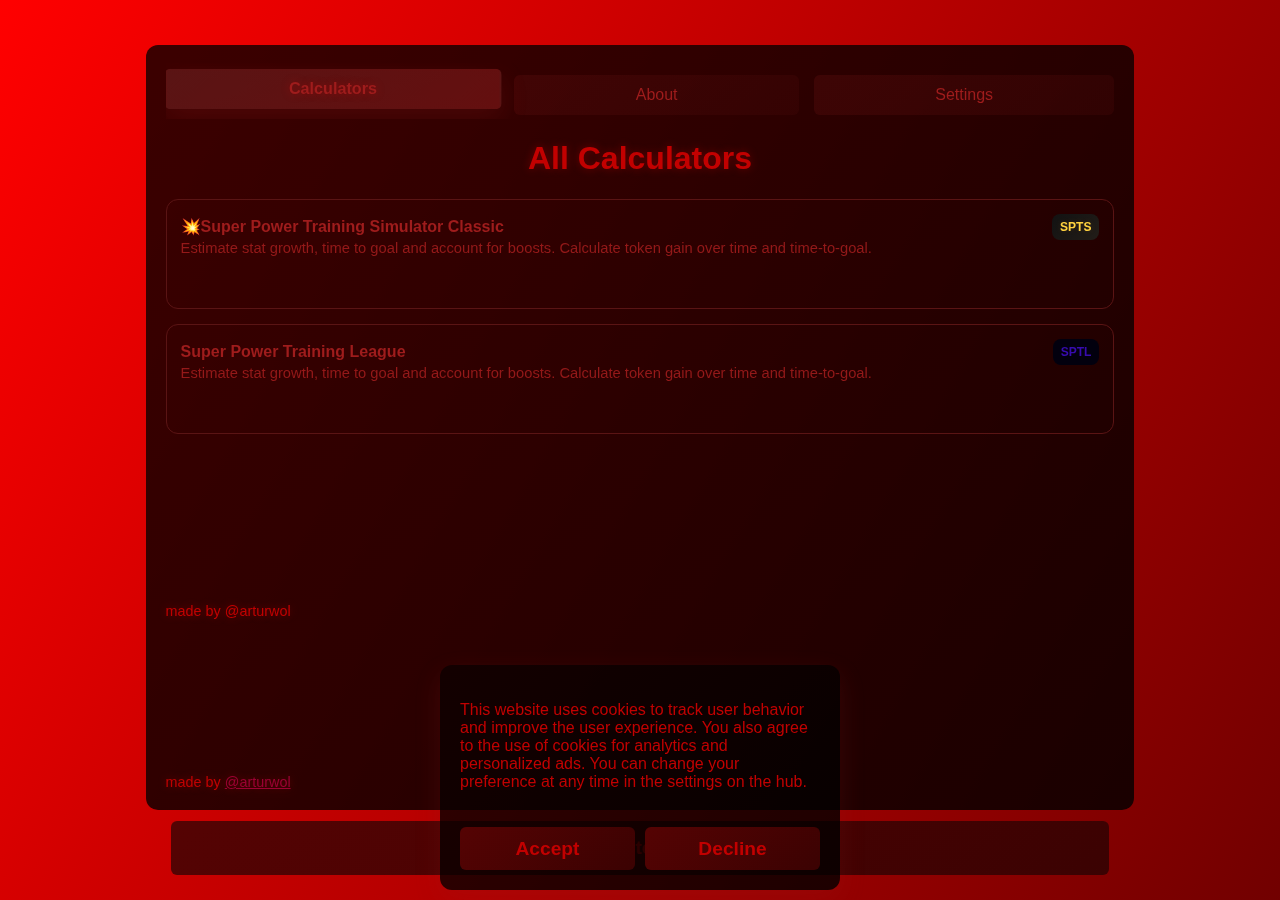
<file: index.html>
<!DOCTYPE html>
<html lang="en">

<head>
  <meta charset="utf-8">
  <meta name="viewport" content="width=device-width, initial-scale=1">

  <!-- Basic -->
  <title>RBX Calculators — Quick Game Progress Tools</title>
  <meta name="description"
    content="A compact hub with fast links to calculators in Roblox — stats, tokens, training planner and more.">
  <meta name="keywords"
    content="calculator, game calculator, stats calculator, tokens calculator, planner, online tools, progress tracker">
  <meta name="author" content="arturwol">
  <meta name="robots" content="index, follow">
  <meta name="theme-color" content="#0b0b0b">
  <link rel="canonical" href="https://rbxc.netlify.app">
  <link rel="icon" href="https://i.ibb.co/r2xfy5Vz/2025-08-16-151027523-1.png" type="image/x-icon">

  <!-- Apple -->
  <meta name="apple-mobile-web-app-capable" content="yes">
  <meta name="apple-mobile-web-app-status-bar-style" content="black-translucent">
  <meta name="apple-mobile-web-app-title" content="RBX Calculators">

  <!-- Microsoft -->
  <meta name="msapplication-TileColor" content="#0b0b0b">
  <meta name="msapplication-TileImage" content="https://i.ibb.co/r2xfy5Vz/2025-08-16-151027523-1.png">

  <!-- Open Graph / Facebook / Discord / LinkedIn -->
  <meta property="og:title" content="RBX Calculators — Quick Game Progress Tools">
  <meta property="og:description"
    content="Open fast links to your calculators: stats, tokens, training planner and more. Save time and plan progress with ease.">
  <meta property="og:type" content="website">
  <meta property="og:url" content="https://rbxc.netlify.app">
  <meta property="og:image" content="https://i.ibb.co/FvSsvP8/image.png">
  <meta property="og:image:alt" content="RBX Calculators preview image">
  <meta property="og:site_name" content="RBX Calculators">
  <meta property="og:locale" content="en_US">

  <!-- Twitter -->
  <meta name="twitter:card" content="summary_large_image">
  <meta name="twitter:title" content="RBX Calculators — Quick Game Progress Tools">
  <meta name="twitter:description"
    content="Open fast links to your calculators: stats, tokens, planner and more. Black + red theme.">
  <meta name="twitter:image" content="https://i.ibb.co/FvSsvP8/image.png">
  <meta name="twitter:image:alt" content="RBX Calculators preview image">
  <meta name="twitter:site" content="@artnrwol">

  <link rel="stylesheet" href="../assets/style.css">
</head>

<body data-palette="hub">
  <div class="container">
    <div class="tabs">
      <div data-key="Calculators" class="tab active" onclick="switchTab('calculators')">Calculators</div>
      <div data-key="About" class="tab" onclick="switchTab('about')">About</div>
      <div data-key="Settings" class="tab" onclick="switchTab('settings')">Settings</div>
    </div>

    <div class="content-wrapper">
      <h1>All Calculators</h1>

      <div id="calculators-tab">
        <div class="card">
          <a href="/SPTSC">
            <div class="title">💥Super Power Training Simulator Classic<span class="tag spts">SPTS</span></div>
            <div class="desc">Estimate stat growth, time to goal and account for boosts. Calculate token gain over time
              and time-to-goal.</div>
          </a>
        </div>

        <div class="card">
          <a href="/SPTLC">
            <div class="title">Super Power Training League<span class="tag sptl">SPTL</span></div>
            <div class="desc">Estimate stat growth, time to goal and account for boosts. Calculate token gain over time
              and time-to-goal.</div>
          </a>
        </div>
      </div>

      <div id="about-tab" style="display: none">
        <div class="form-group">
          <p>
            RBX Calculators is a small, fast collection of lightweight tools for planning game progress in Roblox (stat
            growth, token planners, training time estimators, etc.). The site is maintained by a single developer and is
            currently intended for a small group of users; it may grow over time.</p>

          <hr>

          <h2>What this site is</h2>
          <p>RBX Calculators is a compact hub of purpose-built calculators and planners designed to help players
            estimate stat growth, token income, and training time. Tools are quick to use and focused on practical
            in-game planning.</p>

          <h2>Intended audience and scale</h2>
          <p>This project is maintained by one person and is primarily used today by a small number of friends
            (approximately 5–20 people). More calculators will be added over time; in the long term the project may be
            incorporated into a company. This page will be updated if ownership or scale changes.</p>

          <h2>Data collection & how it is used</h2>
          <p><strong>Personal data:</strong> The site does <strong>not</strong> automatically collect personal data.
            Form inputs and small settings are stored locally in your browser to preserve preferences.</p>
          <p><strong>Local storage:</strong> Form inputs and settings are saved in <code>localStorage</code> and are not
            sent to a server by default.</p>
          <p><strong>Cookies & analytics:</strong> Minimal cookies are used only to remember preferences (e.g. cookie
            consent). Third-party analytics are not enabled by default and will only be loaded if you opt in.</p>
          <p><strong>Third-party services:</strong> Any optional third-party services (analytics, etc.) will be
            disclosed on this page when enabled.</p>

          <h2>Cookies & preference controls</h2>
          <p>Control cookie usage via <strong>Settings → Allow Cookies</strong> or via the cookie banner. Disabling
            cookies prevents analytics and cross-browser preference persistence; local form values remain in your
            browser until you clear them.</p>

          <h2>Accuracy, liability & intended use</h2>
          <p>All calculators are provided <strong>as is</strong> and produce estimations only. Results are
            approximations and may differ from in-game values due to updates, rounding, or unmodeled mechanics. Use the
            tools as planning aids. The author is not liable for decisions made using these estimates.</p>

          <h2>Contributing & feedback</h2>
          <p>I welcome feedback and contributions. To propose a new calculator or report a bug, open an issue or submit
            a pull request on the project repository linked below.</p>

          <h2>Intellectual property</h2>
          <p>Site code, design, and original content are © the site author unless otherwise noted. Trademarks and game
            names belong to their respective owners. If you reuse site materials, please credit the source.</p>

          <h2>Changes & transparency</h2>
          <p>Visible changes and full history are available in the project repository. This page will be updated with
            new ownership or contact details if the project is ever transferred.</p>

          <h2>Contact</h2>
          <p>
            Repository: <a href="https://github.com/arturwo1/RBXC" target="_blank" rel="noopener noreferrer">GitHub
              repository</a><br>
            Changelog / commits: <a href="https://github.com/arturwo1/RBXC/commits" target="_blank"
              rel="noopener noreferrer">commits & history</a><br>
            Discord: <a href="https://discord.gg/MXupeAApza" target="_blank" rel="noopener noreferrer">Discord
              invite</a>
          </p>

          <hr>
        </div>
      </div>

      <div id="settings-tab" style="display: none">
        <div class="form-group">
          <div class="custom-checkbox" onclick="toggleCheckbox('allowCookies')">
            <div class="checkbox-box" id="allowCookies-box"></div>
            <span>Allow Cookies</span>
          </div>
          <input type="checkbox" id="allowCookies" style="display: none;">
        </div>
      </div>
    </div>

    <footer class="footer">made by @arturwol</footer>
  </div>
  <script type="module">
    import { switchTab, updateBackgroundClass, toggleCheckbox, updateCustomCheckboxes, saveForm, loadForm } from '../assets/app.js';

    window.switchTab = switchTab;
    window.toggleCheckbox = toggleCheckbox;

    window.onload = () => {
      loadForm();
      updateBackgroundClass();
      updateCustomCheckboxes();

      document.querySelectorAll('input, select').forEach(input => {
        input.addEventListener('change', () => {
          saveForm();
          if (input.type === 'checkbox') updateCustomCheckboxes();
        });
      });
    };
  </script>
</body>

</html>
</file>
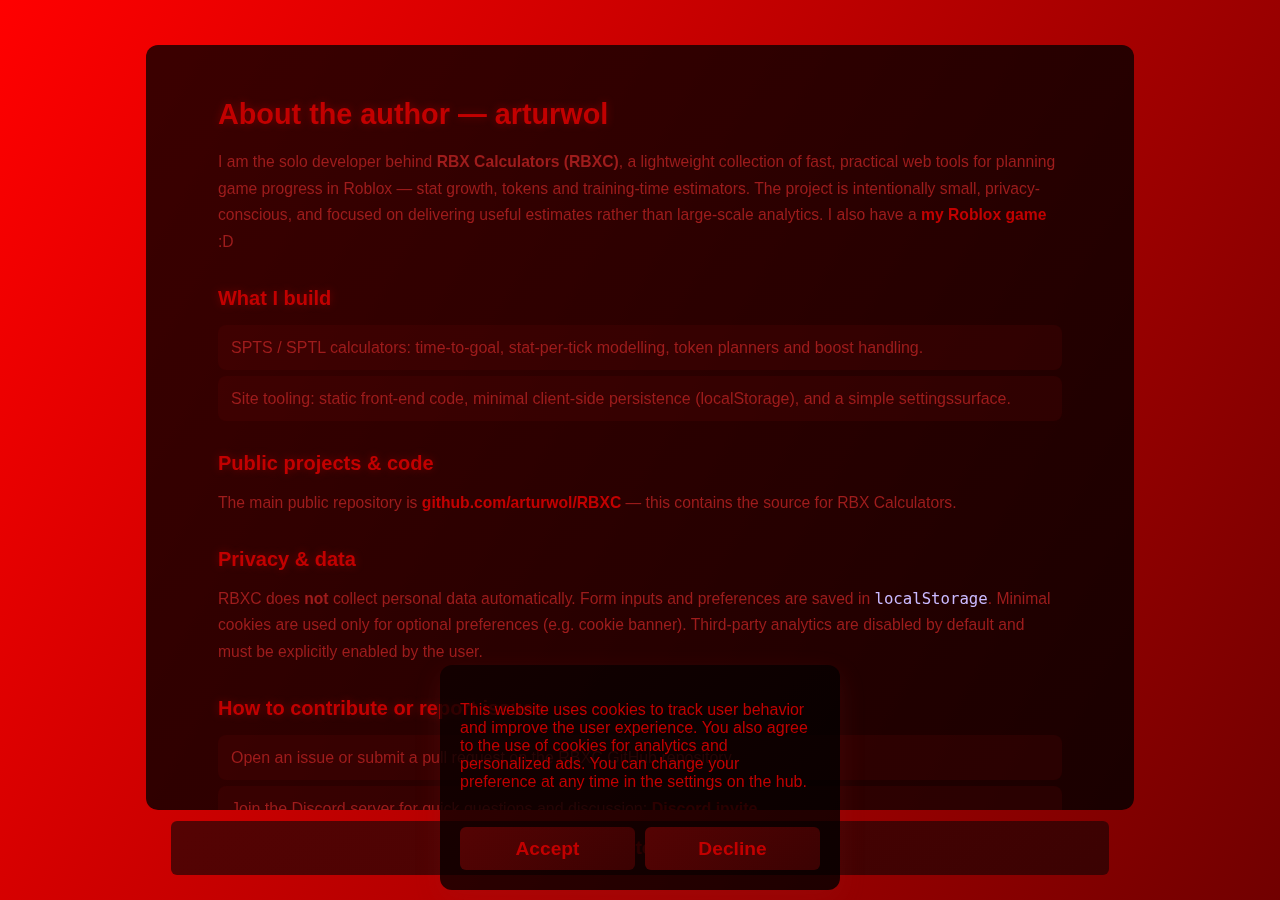
<file: arturwol/index.html>
<!DOCTYPE html>
<html lang="en">

<head>
  <meta charset="utf-8">
  <meta name="viewport" content="width=device-width, initial-scale=1">

  <title>About — arturwol · RBX Calculators</title>
  <meta name="description"
    content="About Arturwol — creator and maintainer of RBX Calculators (RBXC). Developer of small, fast Roblox planning tools: SPTS, SPTL and utility tools.">
  <meta name="keywords"
    content="arturwol, RBX Calculators, RBXC, Roblox tools, SPTS, SPTL, game progress planner, tokens, training calculator, GitHub">
  <meta name="author" content="arturwol">
  <meta name="robots" content="index, follow">
  <link rel="canonical" href="https://rbxc.netlify.app/help">

  <link rel="icon" href="/images/rbxc_favicon.png" type="image/x-icon">
  <meta property="og:image" content="/images/rbxc_banner.png">

  <link rel="stylesheet" href="../assets/style.css">
</head>

<body data-palette="hub">
  <div class="container">
    <div class="content-wrapper">

      <div id="about-tab" class="about" style="display: block;">
        <h2>About the author — <strong>arturwol</strong></h2>

        <p>
          I am the solo developer behind <strong>RBX Calculators (RBXC)</strong>, a lightweight collection of fast,
          practical web tools for planning game progress in Roblox — stat growth, tokens and training-time estimators.
          The project is intentionally small, privacy-conscious, and focused on delivering useful estimates rather than
          large-scale analytics.
          I also have a <a href="https://www.roblox.com/games/10661400863" target="_blank" rel="noopener noreferrer">my
            Roblox game</a> :D
        </p>

        <h3>What I build</h3>
        <ul>
          <li>SPTS / SPTL calculators: time-to-goal, stat-per-tick modelling, token planners and boost handling.</li>
          <li>Site tooling: static front-end code, minimal client-side persistence (localStorage), and a simple
            settingssurface.</li>
        </ul>

        <h3>Public projects & code</h3>
        <p>
          The main public repository is <a href="https://github.com/arturwo1/RBXC" target="_blank"
            rel="noopener noreferrer">github.com/arturwol/RBXC</a> —
          this contains the source for RBX Calculators.
        </p>

        <h3>Privacy & data</h3>
        <p>
          RBXC does <strong>not</strong> collect personal data automatically. Form inputs and preferences are saved in
          <code>localStorage</code>. Minimal cookies are used only for optional preferences (e.g. cookie banner).
          Third-party
          analytics are disabled by default and must be explicitly enabled by the user.
        </p>

        <h3>How to contribute or report issues</h3>
        <ul>
          <li>Open an issue or submit a pull request on the RBXC GitHub repository.</li>
          <li>Join the Discord server for quick questions and discussion: <a href="https://discord.gg/MXupeAApza"
              target="_blank" rel="noopener noreferrer">Discord invite</a>.</li>
          <li>If you have a private bug or sensitive info, please reach out via the repository or Discord instead of
            posting publicly.</li>
        </ul>

        <h3>Contact & links</h3>
        <ul>
          <li>Repository: <a href="https://github.com/arturwo1/RBXC" target="_blank"
              rel="noopener noreferrer">github.com/arturwol/RBXC</a></li>
          <li>GitHub profile: <a href="https://github.com/arturwo1" target="_blank"
              rel="noopener noreferrer">github.com/arturwol</a></li>
          <li>Discord: <a href="https://discord.gg/MXupeAApza" target="_blank" rel="noopener noreferrer">Join the
              community</a></li>
          <li>Twitter: <a href="https://twitter.com/artnrwol" target="_blank" rel="noopener noreferrer">@arturwol</a>
            (if active)</li>
        </ul>

        <h3>Disclaimer</h3>
        <p>
          All calculators are provided as estimations only — they are not guaranteed to precisely match in-game values.
          Use the tools for planning and double-check in-game if exact values are required.
        </p>
      </div>
    </div>
  </div>

  <script type="module" src="../assets/app.js"></script>
</body>

</html>
</file>
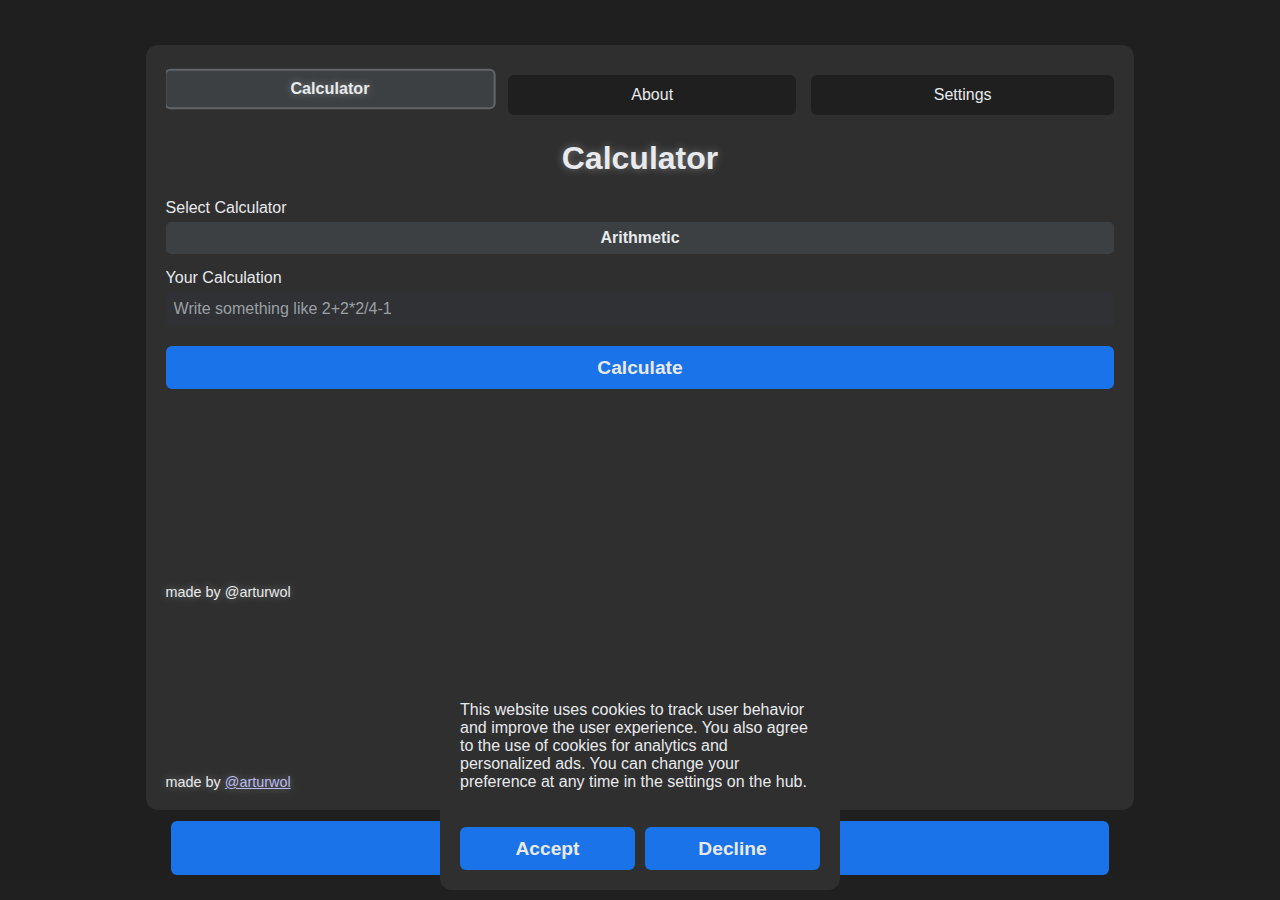
<file: Calculator/index.html>
<!DOCTYPE html>
<html lang="en">

<head>
  <meta charset="UTF-8" />
  <meta name="viewport" content="width=device-width, initial-scale=1.0" />
  <meta name="description" content="Basic Calculator." />
  <meta name="keywords" content="Basic Calculator" />
  <meta name="author" content="arturwol" />
  <meta name="robots" content="index, follow" />
  <meta name="theme-color" content="#0e021e" />
  <meta name="application-name" content="Basic Calculator" />
  <link rel="canonical" href="https://RBXC.netlify.app/Calculator" />
  <link rel="icon" href="https://i.ibb.co/tMX5G3VT/image.png" type="image/x-icon" />

  <!-- Apple -->
  <meta name="apple-mobile-web-app-capable" content="yes" />
  <meta name="apple-mobile-web-app-status-bar-style" content="black-translucent" />
  <meta name="apple-mobile-web-app-title" content="SPTS Calculator" />

  <!-- Microsoft -->
  <meta name="msapplication-TileColor" content="#0e021e" />
  <meta name="msapplication-TileImage" content="https://i.ibb.co/tMX5G3VT/image.png" />

  <!-- Open Graph / Facebook / Discord / LinkedIn -->
  <meta property="og:title" content="Basic Calculator" />
  <meta property="og:description" content="Basic Calculator" />
  <meta property="og:type" content="website" />
  <meta property="og:url" content="https://RBXC.netlify.app/Calculator" />
  <meta property="og:image" content="https://i.ibb.co/s96nvTS7/image.png" />
  <meta property="og:image:alt" content="Basic Calculator logo and preview" />
  <meta property="og:site_name" content="Basic Calculator" />
  <meta property="og:locale" content="en_US" />

  <!-- Twitter -->
  <meta name="twitter:card" content="summary_large_image" />
  <meta name="twitter:title" content="Basic Calculator" />
  <meta name="twitter:description" content="A simple calculator for basic arithmetic operations." />
  <meta name="twitter:image" content="https://i.ibb.co/s96nvTS7/image.png" />
  <meta name="twitter:image:alt" content="Basic Calculator cover image" />
  <meta name="twitter:site" content="@artnrwol" />

  <title>Basic Calculator</title>
  <link rel="stylesheet" href="../assets/style.css">
  <link rel="manifest" href="/manifest.json">
</head>

<body data-palette="calculator_dark">
  <div class="container">
    <div class="tabs">
      <div data-key="calculator" class="tab active" onclick="switchTab('calculator')">Calculator</div>
      <div data-key="About" class="tab" onclick="switchTab('about')">About</div>
      <div data-key="Settings" class="tab" onclick="switchTab('settings')">Settings</div>
    </div>

    <div class="content-wrapper">
      <h1>Calculator</h1>

      <div id="calculator-tab">
        <div class="form-group">
          <label>Select Calculator</label>
          <div class="custom-select" id="CCalculatorSelect">
            <div class="selected" tabindex="0" aria-haspopup="listbox">Arithmetic</div>
            <div class="options" role="listbox">
              <div data-value="A">Arithmetic</div>
              <div data-value="T">Time</div>
            </div>
            <input type="hidden" id="CCalculatorType" value="A">
          </div>
        </div>

        <div class="form-group" style="display: none;" id="CAInputGroup">
          <label>Your Calculation</label>
          <input type="text" id="CAInput" placeholder="Write something like 2+2*2/4-1" />
        </div>

        <div class="form-group" style="display: none;" id="CTInputGroup">
          <label>Your Time</label>
          <input type="text" id="CTInput" placeholder="Write something like 1d 20h 5m" />
        </div>

        <div class="form-group" style="display: none;" id="CTChooseGroup">
          <label>Select Time Parsing</label>
          <div class="custom-select" id="CTimeSelect">
            <div class="selected" tabindex="0" aria-haspopup="listbox">Days</div>
            <div class="options" role="listbox">
              
            </div>
            <input type="hidden" id="CTimeType" value="d">
          </div>
        </div>
      </div>

      <div id="about-tab" style="display: none;">
        <div class="about">
          <h2>🧮 How to use this calculator</h2>

          <h3>Arithmetic Calculator</h3>
          <p>
            Perform arithmetic and scientific calculations using symbols and functions:
          </p>
          <ul>
            <li>You can use <code>+ - * /</code> for addition, subtraction, multiplication, and division.</li>
            <li>Use parentheses: <code>(2+3)*4</code></li>
            <li>Advanced functions supported: <code>sqrt(x)</code>, <code>log(x)</code>, <code>log10(x)</code>,
              <code>sin(x)</code>, <code>cos(x)</code>, <code>tan(x)</code>
            </li>
            <li>Factorials: <code>5!</code></li>
            <li>Power operator: <code>2^3</code> → 2³</li>
            <li>Variable <code>x</code> can be used in expressions (currently fixed as 0)</li>
          </ul>

          <h3>Time Calculator</h3>
          <p>
            Calculate total time or convert between units easily:
          </p>
          <ul>
            <li>Enter time in formats like <code>1d 5h 30m</code>, <code>2h 15m</code>, or <code>0.5d</code></li>
            <li>You can also use <code>hh:mm</code> format, e.g. <code>01:30</code> = 1 hour 30 minutes</li>
            <li>Choose the output unit from the dropdown (ns, us, ms, s, m, h, d, w, mo, y, dec, c)</li>
          </ul>
        </div>
      </div>

      <div id="settings-tab" style="display: none">
        <div class="form-group">
          <div class="custom-checkbox" onclick="toggleCheckbox('CLightTheme')">
            <div class="checkbox-box" id="CLightTheme-box"></div>
            <span>Light Theme</span>
          </div>
          <input type="checkbox" id="CLightTheme" style="display: none;">
        </div>

        <div class="form-group">
          <div class="custom-checkbox" onclick="toggleCheckbox('CShowYearsAndMonths')">
            <div class="checkbox-box" id="CShowYearsAndMonths-box"></div>
            <span>Show Years & Months</span>
          </div>
          <input type="checkbox" id="CShowYearsAndMonths" style="display: none;">
        </div>
      </div>

      <button id="Calculate" onclick="calculate()">Calculate</button>
      <div class="result" id="result"></div>
    </div>
    <footer class="footer">made by @arturwol</footer>
  </div>

  <script type="module">
    import { parseNumber, formatNumber, parseTime, formatTime, saveForm, loadForm, updateCustomCheckboxes, updateCustomSelects, updateBackgroundClass, initCustomSelects, applyTheme, toggleCheckbox, switchTab, timeAbbreviations } from '../assets/app.js';

    let currentCalculateId = 0;

    async function calculate() {
      const calculatorType = document.getElementById('CCalculatorType')?.value || 'A';

      const rawA = document.getElementById('CAInput')?.value?.trim() || '';
      const rawT = document.getElementById('CTInput')?.value?.trim() || '';
      const rawInput = calculatorType === 'A' ? rawA : rawT;

      let result;
      let resultTitle = '';

      if (calculatorType === 'A') {
        try {
          if (!rawInput) {
            result = 'Empty input';
            resultTitle = 'Error';
          } else {
            let expr = rawInput
              .replace(/(\d+)!/g, "factorial($1)")
              .replace(/sqrt\(/gi, "Math.sqrt(")
              .replace(/log10\(/gi, "Math.log10(")
              .replace(/log\(/gi, "Math.log(")
              .replace(/sin\(/gi, "Math.sin(")
              .replace(/cos\(/gi, "Math.cos(")
              .replace(/tan\(/gi, "Math.tan(")
              .replace(/\^/g, "**");

            function factorial(n) {
              n = Math.floor(n);
              if (n < 0) return NaN;
              let f = 1;
              for (let i = 2; i <= n; i++) f *= i;
              return f;
            }

            const x = 0;
            result = Function('Math', 'x', 'factorial', `return ${expr}`)(Math, x, factorial);
            resultTitle = 'Arithmetic Result';
          }
        } catch (err) {
          result = 'Error: ' + err.message;
          resultTitle = 'Error';
        }

      } else if (calculatorType === 'T') {
        let sec = 0;
        if (!rawInput) {
          result = 'Empty input';
          resultTitle = 'Error';
        } else if (/^\d+:\d+$/.test(rawInput)) {
          const [hours, minutes] = rawInput.split(':').map(x => parseInt(x, 10));
          sec = (hours || 0) * 3600 + (minutes || 0) * 60;
        } else {
          sec = parseTime(rawInput);
        }

        if (typeof sec !== 'number' || !isFinite(sec)) {
          if (!result) {
            result = 'Invalid time';
            resultTitle = 'Error';
          }
        } else {
          const targetUnitEl = document.getElementById('CTimeType');
          let targetUnit = targetUnitEl ? String(targetUnitEl.value || '').trim().toLowerCase() : '';

          if (!targetUnit || targetUnit === 'auto') {
            result = formatTime(sec);
            resultTitle = 'Time (auto)';
          } else {
            const secondsPerUnit = {
              ns: 1e-9, us: 1e-6, ms: 1e-3, s: 1, m: 60, h: 3600,
              d: 86400, w: 604800, mo: 2629746, y: 31557600, dec: 315576000, c: 3155760000
            };
            const unitSeconds = secondsPerUnit[targetUnit] || 1;
            const valueInTarget = sec / unitSeconds;

            function formatValueForUnit(val) {
              if (!isFinite(val)) return String(val);
              if (Math.abs(Math.round(val) - val) < 1e-12 && Math.abs(val) < 1000000) return String(Math.round(val));
              if (Math.abs(val) >= 1000) return val;
              return (+val.toFixed(3)).toString().replace(/\.?0+$/, '');
            }

            const formattedValue = formatValueForUnit(valueInTarget);
            result = `${formattedValue} ${targetUnit}`;
            resultTitle = `Time in ${timeAbbreviations[targetUnit]}`;
          }
        }
      }

      if (typeof result === 'number') {
        if (calculatorType === 'A') result = result;
        else if (calculatorType === 'T') result = formatTime(result);
      }

      const resultEl = document.getElementById('result');
      if (resultEl) {
        resultEl.innerText = result;
        resultEl.title = resultTitle;
      }
      saveForm && saveForm();
    }

    window.switchTab = switchTab;
    window.toggleCheckbox = toggleCheckbox;
    window.calculate = calculate;

    window.onload = () => {
      loadForm();
      updateCustomCheckboxes();
      updateCustomSelects();
      updateBackgroundClass();

      for (const [abbr, fullName] of Object.entries(timeAbbreviations)) {
        const div = document.createElement("div");
        div.setAttribute("data-value", abbr);
        div.textContent = fullName;
        document.getElementById('CTimeSelect').getElementsByClassName("options")[0].appendChild(div);
      }

      const savedTheme = localStorage.getItem('CLightTheme');
      if (savedTheme) {
        applyTheme(savedTheme, 'calculator');
        document.getElementById('CLightTheme').checked = savedTheme === 'light';
        document.getElementById('CLightTheme-box').classList.toggle('checked', savedTheme === 'light');
      }

      const CTypeEl = document.getElementById('CCalculatorType');
      const CType = CTypeEl?.value;
      const aInputGroup = document.getElementById('CAInputGroup');
      const tInputGroup = document.getElementById('CTInputGroup');
      const tChooseGroup = document.getElementById('CTChooseGroup');

      [aInputGroup, tInputGroup, tChooseGroup].forEach(el => {
        if (el) el.style.display = 'none';
      });

      if (CType === 'A' && aInputGroup) {
        aInputGroup.style.display = 'block';
      } else if (CType === 'T') {
        if (tInputGroup) tInputGroup.style.display = 'block';
        if (tChooseGroup) tChooseGroup.style.display = 'block';
      }

      document.querySelectorAll('input, select').forEach(input => {
        input.addEventListener('change', () => {
          saveForm();
          if (input.type === 'checkbox') updateCustomCheckboxes();
        });
      });

      initCustomSelects();
    };
  </script>
</body>

</html>
</file>
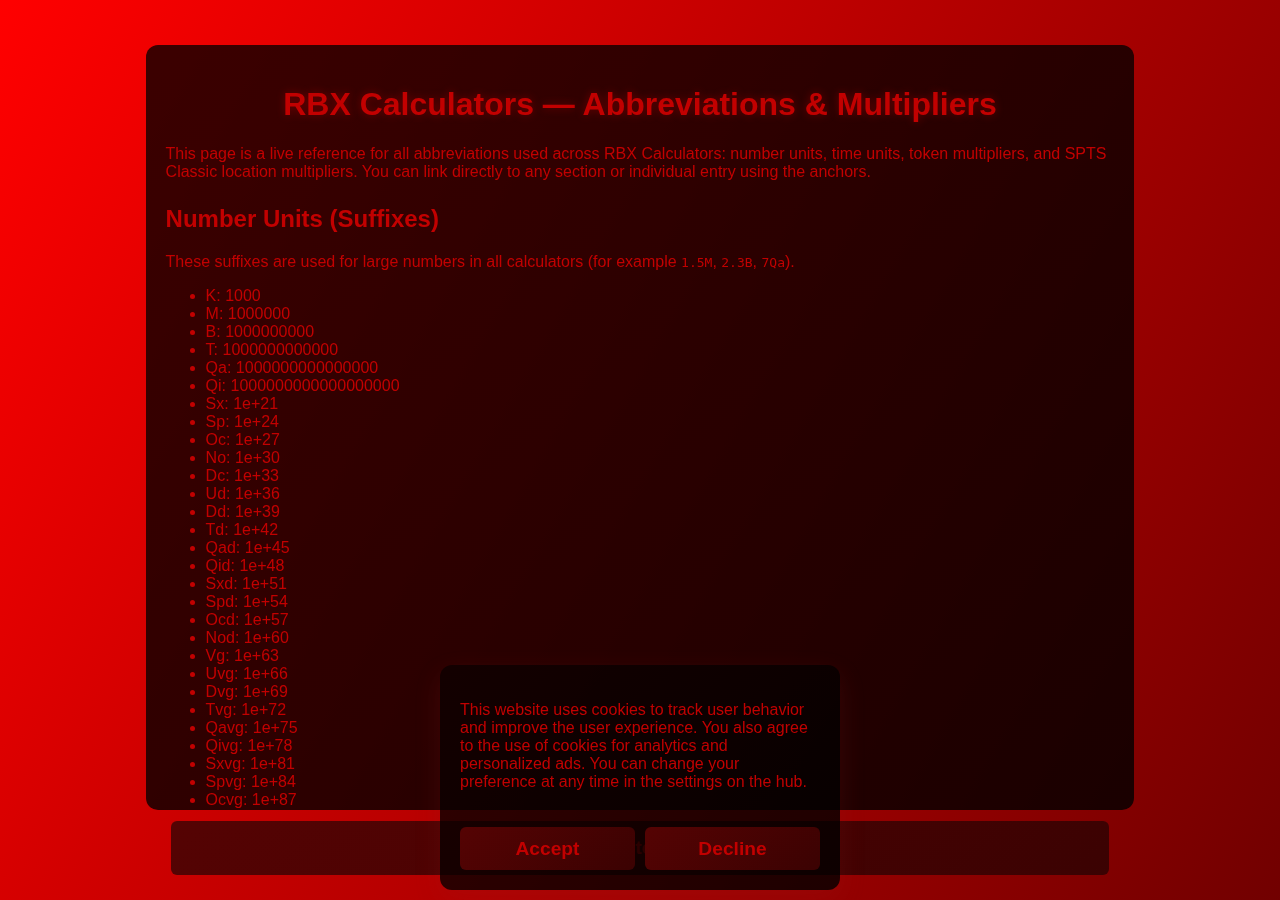
<file: Help/index.html>
<!DOCTYPE html>
<html lang="en">

<head>
  <meta charset="utf-8">
  <meta name="viewport" content="width=device-width, initial-scale=1">

  <!-- Basic -->
  <title>RBX Calculators Help — Abbreviations & Multipliers Reference</title>
  <meta name="description"
        content="Full reference for all abbreviations used in RBX Calculators: number units, time units, stat multipliers, and SPTS Classic location multipliers.">
  <meta name="keywords"
        content="RBX Calculators, RBXC, abbreviations, number units, time units, multipliers, SPTS, SPTS Classic, SPTL, Roblox calculators, stats, tokens, training, help, reference">
  <meta name="author" content="arturwol">
  <meta name="robots" content="index, follow">
  <meta name="theme-color" content="#0b0b0b">
  <link rel="canonical" href="https://rbxc.netlify.app/Help">

  <!-- Icons / PWA -->
  <link rel="icon" href="/images/rbxc_favicon.png" type="image/x-icon">
  <link rel="manifest" href="/manifest.json">

  <!-- Apple -->
  <meta name="apple-mobile-web-app-capable" content="yes">
  <meta name="apple-mobile-web-app-status-bar-style" content="black-translucent">
  <meta name="apple-mobile-web-app-title" content="RBX Calculators Help">

  <!-- Microsoft -->
  <meta name="msapplication-TileColor" content="#0b0b0b">
  <meta name="msapplication-TileImage" content="/images/rbxc_icon_192.png">

  <!-- Open Graph / Facebook / Discord / LinkedIn -->
  <meta property="og:title" content="RBX Calculators Help — Abbreviations & Multipliers Reference">
  <meta property="og:description"
        content="Browse all abbreviations and multipliers used across RBX Calculators: number suffixes, time units, token multipliers, and SPTS Classic training locations.">
  <meta property="og:type" content="website">
  <meta property="og:url" content="https://rbxc.netlify.app/Help">
  <meta property="og:image" content="/images/rbxc_banner.png">
  <meta property="og:image:alt" content="RBX Calculators help and abbreviations reference">
  <meta property="og:site_name" content="RBX Calculators">
  <meta property="og:locale" content="en_US">

  <!-- Twitter -->
  <meta name="twitter:card" content="summary_large_image">
  <meta name="twitter:title" content="RBX Calculators Help — Abbreviations & Multipliers Reference">
  <meta name="twitter:description"
        content="Quick reference for all units and multipliers used in RBX Calculators and SPTS-related tools.">
  <meta name="twitter:image" content="/images/rbxc_banner.png">
  <meta name="twitter:image:alt" content="RBX Calculators help preview image">
  <meta name="twitter:site" content="@artnrwol">

  <link rel="stylesheet" href="../assets/style.css">
</head>

<body data-palette="hub">
  <div class="container">
    <div class="content-wrapper">
      <main id="main-content" aria-labelledby="help-title">
        <header style="margin-bottom: 1.5rem;">
          <h1 id="help-title">RBX Calculators — Abbreviations & Multipliers</h1>
          <p>
            This page is a live reference for all abbreviations used across RBX Calculators:
            number units, time units, token multipliers, and SPTS Classic location multipliers.
            You can link directly to any section or individual entry using the anchors.
          </p>
        </header>

        <section id="number-units" aria-labelledby="number-units-title">
          <h2 id="number-units-title">Number Units (Suffixes)</h2>
          <p>
            These suffixes are used for large numbers in all calculators
            (for example <code>1.5M</code>, <code>2.3B</code>, <code>7Qa</code>).
          </p>
          <ul id="numbers"></ul>
        </section>

        <section id="time-units" aria-labelledby="time-units-title">
          <h2 id="time-units-title">Time Units</h2>
          <p>
            Time abbreviations used in time inputs and outputs
            (for example <code>1d 2h 30m 45s</code>).
          </p>
          <ul id="time"></ul>
        </section>

        <section id="global-multis" aria-labelledby="global-multis-title">
          <h2 id="global-multis-title">Global Stat Multipliers</h2>
          <p>
            These multipliers correspond to global stat multipliers and token upgrade costs.
            You can link to a specific multiplier, for example <code>#multi-x32</code>.
          </p>
          <ul id="multis"></ul>
        </section>

        <section id="spts-classic-multis" aria-labelledby="spts-classic-title">
          <h2 id="spts-classic-title">SPTS Classic Location Multipliers</h2>
          <p>
            Location-based multipliers for SPTS Classic. Each section below shows multipliers
            for a specific stat. You can link directly to a stat group or a location entry.
          </p>

          <section id="spts-fs-multis" aria-labelledby="spts-fs-title">
            <h3 id="spts-fs-title">Fist Strength (FS)</h3>
            <ul id="SPTSCFSM"></ul>
          </section>

          <section id="spts-bt-multis" aria-labelledby="spts-bt-title">
            <h3 id="spts-bt-title">Body Toughness (BT)</h3>
            <ul id="SPTSCBTM"></ul>
          </section>

          <section id="spts-pp-multis" aria-labelledby="spts-pp-title">
            <h3 id="spts-pp-title">Psychic Power (PP / PS)</h3>
            <ul id="SPTSCPPM"></ul>
          </section>
        </section>
      </main>
    </div>

    <footer class="footer">made by @arturwol</footer>
  </div>
  <script type="module">
    import { numberUNITS, timeUNITS, timeAbbreviations, suffixes, multis, prices, SPTSCFSMultis, SPTSCBTMultis, SPTSCPPMultis } from '../assets/app.js';

    const numbersContainer = document.getElementById('numbers');
    const timeContainer = document.getElementById('time');
    const multisContainer = document.getElementById('multis');
    const SPTSCFSMContainer = document.getElementById('SPTSCFSM');
    const SPTSCBTMContainer = document.getElementById('SPTSCBTM');
    const SPTSCPPMContainer = document.getElementById('SPTSCPPM');

    function slugify(str) {
      return String(str)
        .toLowerCase()
        .trim()
        .replace(/\s+/g, '-')
        .replace(/[^a-z0-9\-]/g, '');
    }

    for (const s of numberUNITS) {
      if (s === '') continue;
      const li = document.createElement('li');
      li.id = 'number-' + s.toLowerCase();
      li.textContent = `${s}: ${suffixes[s.toLowerCase()] || 'N/A'}`;
      numbersContainer.appendChild(li);
    }

    for (const [abbr, fullName] of Object.entries(timeAbbreviations)) {
      const li = document.createElement('li');
      li.id = 'time-' + abbr.toLowerCase();
      const seconds = timeUNITS[abbr];
      li.textContent = `${abbr}: ${fullName} | ${seconds || 'N/A'} seconds`;
      timeContainer.appendChild(li);
    }

    for (const [multi, multiNumber] of Object.entries(multis)) {
      const li = document.createElement('li');
      li.id = 'multi-' + multi.toLowerCase();
      const price = prices[multiNumber];
      li.textContent = `${multi}: ${price !== undefined ? price + ' Tokens' : 'N/A'}`;
      multisContainer.appendChild(li);
    }

    for (const [location, multi] of Object.entries(SPTSCFSMultis)) {
      const li = document.createElement('li');
      li.id = 'spts-fs-' + slugify(location);
      li.textContent = `${location}: ${multi}`;
      SPTSCFSMContainer.appendChild(li);
    }

    for (const [location, multi] of Object.entries(SPTSCBTMultis)) {
      const li = document.createElement('li');
      li.id = 'spts-bt-' + slugify(location);
      li.textContent = `${location}: ${multi}`;
      SPTSCBTMContainer.appendChild(li);
    }

    for (const [location, multi] of Object.entries(SPTSCPPMultis)) {
      const li = document.createElement('li');
      li.id = 'spts-pp-' + slugify(location);
      li.textContent = `${location}: ${multi}`;
      SPTSCPPMContainer.appendChild(li);
    }
  </script>
</body>
</html>
</file>
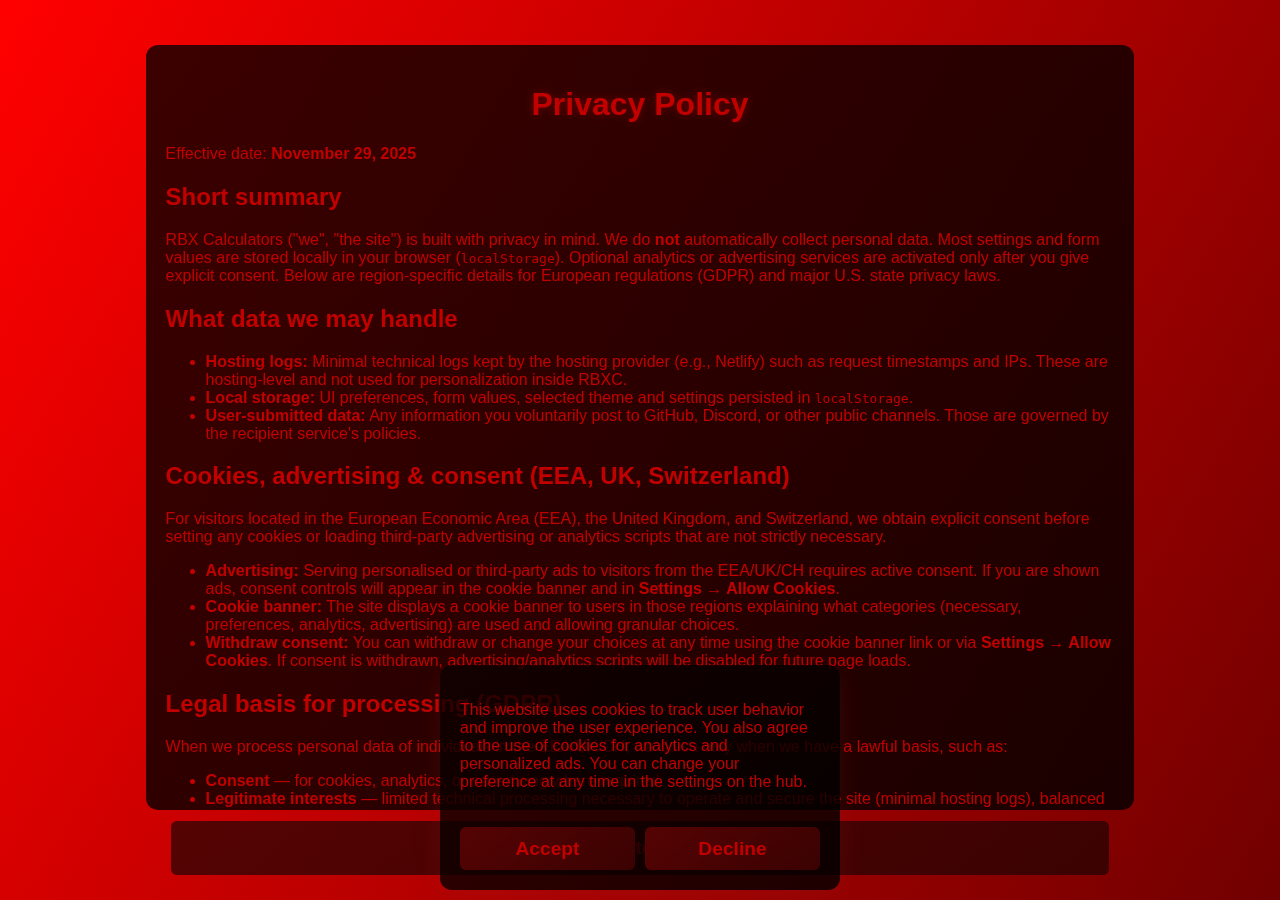
<file: privacy/index.html>
<!DOCTYPE html>
<html lang="en">

<head>
  <meta charset="utf-8">
  <meta name="viewport" content="width=device-width, initial-scale=1">

  <title>Privacy Policy — RBX Calculators</title>
  <meta name="description" content="RBX Calculators Privacy Policy — how we handle user data, cookies, localStorage, analytics, and region-specific rules (GDPR, US state laws).">
  <meta name="keywords" content="privacy policy, RBX Calculators, RBXC, GDPR, CCPA, privacy, cookies, localStorage, analytics">
  <meta name="author" content="arturwol">
  <meta name="robots" content="index, follow">
  <link rel="canonical" href="https://rbxc.netlify.app/privacy">

  <link rel="icon" href="/images/rbxc_favicon.png" type="image/x-icon">
  <meta property="og:title" content="Privacy Policy — RBX Calculators">
  <meta property="og:description" content="How RBX Calculators handles user data, what is stored locally, and how to control cookies, advertising consent (EEA/UK/CH) and state privacy notices (US).">
  <meta property="og:type" content="website">
  <meta property="og:url" content="https://rbxc.netlify.app/privacy">
  <meta property="og:image" content="/images/rbxc_banner.png">

  <link rel="stylesheet" href="../assets/style.css">
</head>

<body data-palette="hub">
  <div class="container">
    <div class="content-wrapper">
      <h1>Privacy Policy</h1>

      <div id="privacy-tab">
        <p>Effective date: <strong>November 29, 2025</strong></p>

        <h2>Short summary</h2>
        <p>
          RBX Calculators ("we", "the site") is built with privacy in mind. We do <strong>not</strong> automatically collect personal
          data. Most settings and form values are stored locally in your browser (<code>localStorage</code>). Optional analytics
          or advertising services are activated only after you give explicit consent. Below are region-specific details for
          European regulations (GDPR) and major U.S. state privacy laws.
        </p>

        <h2>What data we may handle</h2>
        <ul>
          <li><strong>Hosting logs:</strong> Minimal technical logs kept by the hosting provider (e.g., Netlify) such as request
            timestamps and IPs. These are hosting-level and not used for personalization inside RBXC.</li>
          <li><strong>Local storage:</strong> UI preferences, form values, selected theme and settings persisted in <code>localStorage</code>.</li>
          <li><strong>User-submitted data:</strong> Any information you voluntarily post to GitHub, Discord, or other public channels.
            Those are governed by the recipient service's policies.</li>
        </ul>

        <h2>Cookies, advertising & consent (EEA, UK, Switzerland)</h2>
        <p>
          For visitors located in the European Economic Area (EEA), the United Kingdom, and Switzerland, we obtain explicit consent
          before setting any cookies or loading third‑party advertising or analytics scripts that are not strictly necessary.
        </p>
        <ul>
          <li><strong>Advertising:</strong> Serving personalised or third-party ads to visitors from the EEA/UK/CH requires active consent.
            If you are shown ads, consent controls will appear in the cookie banner and in <strong>Settings → Allow Cookies</strong>.</li>
          <li><strong>Cookie banner:</strong> The site displays a cookie banner to users in those regions explaining what categories
            (necessary, preferences, analytics, advertising) are used and allowing granular choices.</li>
          <li><strong>Withdraw consent:</strong> You can withdraw or change your choices at any time using the cookie banner link or via
            <strong>Settings → Allow Cookies</strong>. If consent is withdrawn, advertising/analytics scripts will be disabled for
            future page loads.</li>
        </ul>

        <h2>Legal basis for processing (GDPR)</h2>
        <p>
          When we process personal data of individuals in the EEA/UK/CH, we do so only when we have a lawful basis, such as:
        </p>
        <ul>
          <li><strong>Consent</strong> — for cookies, analytics, or advertising where required.</li>
          <li><strong>Legitimate interests</strong> — limited technical processing necessary to operate and secure the site (minimal
            hosting logs), balanced against user privacy.</li>
        </ul>

        <h2>Rights of EU/UK/Swiss residents</h2>
        <p>
          If you are located in the EEA, UK, or Switzerland, you have rights under applicable data protection laws, including:
        </p>
        <ul>
          <li>The right to access personal data we hold about you.</li>
          <li>The right to rectification of inaccurate data.</li>
          <li>The right to erasure (delete) where we control the data.</li>
          <li>The right to restrict or object to processing.</li>
          <li>The right to withdraw consent at any time (without affecting processing based on consent before withdrawal).</li>
          <li>The right to data portability, where applicable.</li>
        </ul>
        <p>
          To exercise these rights, contact us via the links in the <strong>Contact</strong> section below. Note that data you post
          publicly on third-party services (e.g., GitHub issues) is subject to those platforms' policies and may remain visible
          there even if you request removal from RBXC.
        </p>

        <h2>US state privacy laws (California, Virginia, Colorado, Connecticut, and other states)</h2>
        <p>
          We aim to provide transparency and controls for visitors who are subject to U.S. state privacy laws (for example, California
          Consumer Privacy Act / CPRA, Virginia CDPA, Colorado CPA, Connecticut UCPA). If you are a resident of a U.S. state with a
          privacy law that gives you specific rights, you may have rights similar to the EU rights above, such as:
        </p>
        <ul>
          <li>Right to know what categories of personal data we collect and why.</li>
          <li>Right to access and request deletion of personal data we control.</li>
          <li>Right to opt out of the sale or sharing of personal data (if applicable).</li>
        </ul>
        <p>
          RBXC does not "sell" personal data. To manage state-specific notices and settings we provide:
        </p>
        <ul>
          <li><strong>State privacy notice:</strong> If we detect or are informed that a visitor is from a state with specific
            disclosure requirements, we will present a short notice explaining applicable rights and how to exercise them.</li>
          <li><strong>Settings:</strong> Users can manage consent and preference toggles via <strong>Settings → Allow Cookies</strong> and
            through the cookie banner. For data access or deletion requests, contact us using the Contact links below.</li>
        </ul>

        <h2>How to exercise your rights</h2>
        <p>
          For all regions, the simplest way to exercise your rights (access, deletion, objection, withdraw consent) is to contact us
          via the project repository or Discord. Provide enough detail to locate the data and we will respond promptly within any
          legally required timeframes.
        </p>

        <h2>Security</h2>
        <p>
          We apply reasonable technical and organisational measures to protect data processed by the site. As a primarily static
          front-end application with local storage, centralised data collection is minimised. Nonetheless, no system is perfectly
          secure — avoid sharing sensitive personal information in public channels.
        </p>

        <h2>Storage and retention</h2>
        <ul>
          <li>Data stored in your browser (localStorage) remains on your device until you clear it or delete browser data.</li>
          <li>If you enable third-party services (analytics or ads), those providers may retain data according to their policies.</li>
        </ul>

        <h2>Children</h2>
        <p>
          The site is not intended for children under 13. We do not knowingly collect personal data from children. If you believe a child
          has provided personal data, contact us and we will take reasonable steps to remove that data.
        </p>

        <h2>Changes to this policy</h2>
        <p>
          We may update this policy from time to time. When material changes are made, the effective date at the top will be updated
          and the revised policy posted here.
        </p>

        <h2>Proprietary license & project information</h2>
        <p>
          <strong>PROPRIETARY LICENSE — RBXC</strong>
        </p>
        <pre>
Copyright (c) 2025 arturwol (GitHub: arturwo1)
All rights reserved.

1. Grant of rights
   You are granted permission to view the RBXC website at https://rbxc.netlify.app and review the public repository code for personal, non-commercial purposes only.

2. Restrictions
   Without prior written permission from the author, you may not:
     • copy, fork, or redistribute the repository or its contents;
     • modify, adapt, or create derivative works from the code;
     • deploy or host the site (or any substantial portion of it) on any other domain, server, or platform;
     • use the code to build competing or derivative projects;
     • remove or alter any copyright, trademark, or proprietary notices contained in the files.

3. Enforcement
   The author reserves the right to:
     • issue takedown notices (including DMCA) for unauthorized use or redistribution,
     • request removal of infringing content from hosting or version control platforms,
     • pursue other legal remedies as appropriate.

   To report unauthorized use, contact the author via GitHub: https://github.com/arturwo1

4. Termination
   Any use of the code or site not expressly permitted by this license will automatically terminate your right to use it and constitutes copyright infringement.

5. Warranty & liability
   The code and site are provided "AS IS", without warranty of any kind. The author is not liable for damages arising from unauthorized use, modification, or distribution.

6. Governing law
   These terms are governed by the laws of European Union.

7. Applicability and injunctive relief
   These terms are intended to apply worldwide. Any violation of these terms will be treated as an infringement of the owner's copyrights and may give rise to civil and/or criminal liabilities under applicable law in the relevant jurisdiction(s).

8. Contact for legal notices
   All legal notices, takedown requests, and other formal communications should be sent to:
     • GitHub: https://github.com/arturwo1

9. Acceptance
   By accessing or using the live site you acknowledge that you have read and agree to these terms.

---

RBXC — All rights reserved. Unauthorized copying, redistribution, or deployment is prohibited.
        </pre>

        <h3>About RBXC</h3>
        <p>
          RBXC is a set of calculators for different Roblox grind modes, built for convenience and updated regularly:
        </p>
        <ul>
          <li><strong>SPTS</strong> — Super Power Training Simulator calculator</li>
          <li><strong>SPTL</strong> — Super Power Training League calculator</li>
          <li><strong>Basic Calculator</strong> — general-purpose calculator</li>
        </ul>
        <p>
          Live site: <a href="https://rbxc.netlify.app" target="_blank" rel="noopener noreferrer">https://rbxc.netlify.app</a>
        </p>
        <p>
          ⚠️ <strong>Important:</strong> This project is proprietary. The code is publicly visible for transparency, but you are not allowed
          to copy, redistribute, modify, or deploy it without explicit written permission from the author. See the LICENSE file for details.
        </p>

        <h2>Contact</h2>
        <p>
          For privacy requests, legal notices, or licensing inquiries:
        </p>
        <p>
          Repository: <a href="https://github.com/arturwo1/RBXC" target="_blank" rel="noopener noreferrer">GitHub repository</a><br>
          Commits/Changelog: <a href="https://github.com/arturwo1/RBXC/commits" target="_blank" rel="noopener noreferrer">commits & history</a><br>
          Discord: <a href="https://discord.gg/MXupeAApza" target="_blank" rel="noopener noreferrer">Discord invite</a>
        </p>

      </div>
    </div>
  </div>
  <script type="module" src="../assets/app.js"></script>
</body>

</html>
</file>
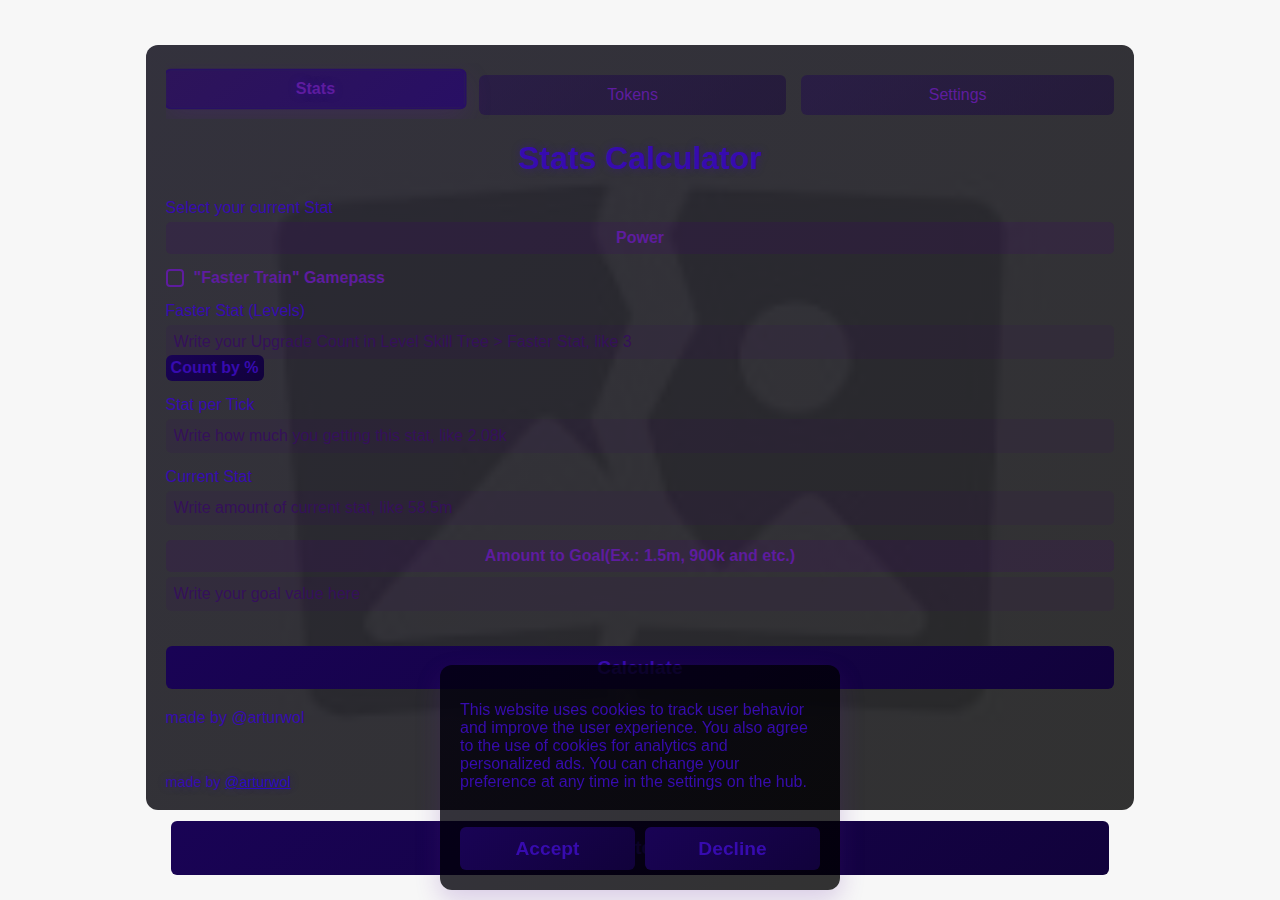
<file: SPTLC/index.html>
<!DOCTYPE html>
<html lang="en">

<head>
  <meta charset="UTF-8" />
  <meta name="viewport" content="width=device-width, initial-scale=1.0" />
  <meta name="description"
    content="SPTL Stats/Tokens Calculator is a fast, user-friendly tool to calculate how long it takes to train stats and collect tokens in Super Power Training League. Easily input your current values and goals, including boosts, and get accurate results!" />
  <meta name="keywords"
    content="SPTL, Super Power Training League, stats calculator, tokens calculator, training calculator, Roblox tools, online calculator, stat tracker, game helper, boost, progression" />
  <meta name="author" content="arturwol" />
  <meta name="robots" content="index, follow" />
  <meta name="theme-color" content="#0e021e" />
  <meta name="application-name" content="SPTL Stats/Tokens Calculator" />
  <link rel="canonical" href="https://RBXC.netlify.app/SPTLC" />
  <link rel="icon" href="https://i.ibb.co/KS0m9JY/image.png" type="image/x-icon" />

  <!-- Apple -->
  <meta name="apple-mobile-web-app-capable" content="yes" />
  <meta name="apple-mobile-web-app-status-bar-style" content="black-translucent" />
  <meta name="apple-mobile-web-app-title" content="SPTL Calculator" />

  <!-- Microsoft -->
  <meta name="msapplication-TileColor" content="#0e021e" />
  <meta name="msapplication-TileImage" content="https://i.ibb.co/KS0m9JY/image.png" />

  <!-- Open Graph / Facebook / Discord / LinkedIn -->
  <meta property="og:title" content="SPTL Stats/Tokens Calculator" />
  <meta property="og:description"
    content="Easily calculate your stat training time and required tokens in SPTL. Plan your progress efficiently with this online calculator." />
  <meta property="og:type" content="website" />
  <meta property="og:url" content="https://sptlcalculator.netlify.app/" />
  <meta property="og:image" content="https://i.ibb.co/svG0dydt/image.png" />
  <meta property="og:image:alt" content="SPTL Calculator logo and preview" />
  <meta property="og:site_name" content="SPTL Stats/Tokens Calculator" />
  <meta property="og:locale" content="en_US" />

  <!-- Twitter -->
  <meta name="twitter:card" content="summary_large_image" />
  <meta name="twitter:title" content="SPTL Stats/Tokens Calculator" />
  <meta name="twitter:description"
    content="A simple calculator to measure stat growth time and token requirements in Super Power Training League." />
  <meta name="twitter:image" content="https://i.ibb.co/svG0dydt/image.png" />
  <meta name="twitter:image:alt" content="SPTL Stats Calculator cover image" />
  <meta name="twitter:site" content="@artnrwol" />

  <title>SPTL Stats/Tokens Calculator</title>
  <link rel="stylesheet" href="../assets/style.css">
</head>

<body data-palette="sptl">
  <div class="container">
    <div class="tabs">
      <div data-key="Stats" class="tab active" onclick="switchTab('stats')">Stats</div>
      <div class="tab" onclick="switchTab('tokens')">Tokens</div>
      <!-- <div class="tab" onclick="switchTab('npc')">NPC</div> -->
      <div class="tab" onclick="switchTab('settings')">Settings</div>
    </div>

    <h1 style="text-align: center">Stats Calculator</h1>

    <div id="stats-tab">
      <div class="form-group">
        <label>Select your current Stat</label>
        <div class="custom-select" id="SPTLStatSelect">
          <div class="selected">Power</div>
          <div class="options">
            <div data-value="Power">Power</div>
            <div data-value="Health">Health</div>
            <div data-value="Defense">Defense</div>
            <div data-value="Psychics">Psychics</div>
            <div data-value="Magic">Magic</div>
            <div data-value="Mobility">Mobility</div>
          </div>
        </div>
        <input type="hidden" id="SPTLStatType" value="Power">
      </div>
      <div class="form-group">
        <div class="custom-checkbox" onclick="toggleCheckbox('SPTLFastTrain')">
          <div class="checkbox-box" id="SPTLFastTrain-box"></div>
          <span>"Faster Train" Gamepass</span>
        </div>
        <input type="checkbox" id="SPTLFastTrain" style="display: none;">
      </div>
      <div class="form-group">
        <label id="Faster">Faster Stat (Levels)</label>
        <input type="number" id="SPTLStatUpgrade" min="0" max="5"
          placeholder="Write your Upgrade Count in Level Skill Tree > Faster Stat, like 3">
        <button data-key="Count by %" id="SPTLChange" onclick="change()"
          style="width: fit-content;margin-top: -90%;height: 1%;padding-left: 5px;padding-right: 5px;display: inline-block;padding-top: 5px;padding-bottom: 5px;font-size: 16px;">Count
          by %</button>
      </div>
      <div class="form-group">
        <label>Stat per Tick</label>
        <input type="text" id="SPTLStatPerTick" placeholder="Write how much you getting this stat, like 2.08k">
      </div>
      <div class="form-group">
        <label>Current Stat</label>
        <input type="text" id="SPTLCurrentStat" placeholder="Write amount of current stat, like 58.5m">
      </div>
      <div class="form-group">
        <div class="custom-select" id="SPTLStatSelect">
          <div class="selected">Amount to Goal(Ex.: 1.5m, 900k and etc.)</div>
          <div class="options">
            <div data-value="timeToAmount">Time to Goal(Ex.: 1d 2h 30m 45s)</div>
            <div data-value="amountToTime">Amount to Goal(Ex.: 1.5m, 900k and etc.)</div>
          </div>
        </div>
        <input type="hidden" id="SPTLGoalType" value="amountToTime">
        <div class="form-group" style="margin-top: 5px;">
          <input type="text" id="SPTLGoalValue" placeholder="Write your goal value here">
        </div>
      </div>
    </div>

    <div id="tokens-tab" style="display: none">
      <div class="form-group">
        <label>Tick per Tokens</label>
        <input type="number" id="SPTLTokenInterval" placeholder="Write how much time you wait to get tokens, like 30"
          min="35" max="60">
      </div>
      <div class="form-group">
        <label>Tokens per Tick</label>
        <input type="text" id="SPTLTokensPerInterval" placeholder="Write how much you getting tokens">
      </div>
      <div class="form-group">
        <label>Current Tokens</label>
        <input type="text" id="SPTLCurrentTokens" placeholder="Write amount of current tokens, like 58.5m">
      </div>
      <div class="form-group">
        <div class="custom-select" id="SPTLTokenSelect">
          <div class="selected">Amount to Goal(Ex.: 1.5m, 900k and etc.)</div>
          <div class="options">
            <div data-value="timeToAmount">Time to Goal(Ex.: 1d 2h 30m 45s)</div>
            <div data-value="amountToTime">Amount to Goal(Ex.: 1.5m, 900k and etc.)</div>
          </div>
        </div>
        <input type="hidden" id="SPTLTokenGoalType" value="amountToTime">
        <div class="form-group" style="margin-top: 5px;">
          <input type="text" id="SPTLTokenGoalValue" placeholder="Write your goal value here">
        </div>
      </div>
    </div>

    <div id="settings-tab" style="display: none">
      <div class="form-group">
        <div class="custom-checkbox" onclick="toggleCheckbox('SPTLDynamicTimestamp')">
          <div class="checkbox-box" id="SPTLDynamicTimestamp-box"></div>
          <span>Dynamic Timestamp</span>
        </div>
        <input type="checkbox" id="SPTLDynamicTimestamp" style="display: none;">
      </div>
    </div>

    <button id="Calculate" onclick="calculate()">Calculate</button>
    <div class="result" id="result"></div>
    <label>made by @arturwol</label>
  </div>
  <script type="module">
    import { parseNumber, formatNumber, parseTime, formatTime, saveForm, loadForm, updateCustomCheckboxes, updateCustomSelects, updateBackgroundClass } from '../assets/app.js';

    let currentCalculateId = 0;

    function switchTab(tab) {
      document.querySelectorAll('.tab').forEach(t => t.classList.remove('active'));
      document.getElementById('stats-tab').style.display = 'none';
      document.getElementById('tokens-tab').style.display = 'none';
      document.getElementById('settings-tab').style.display = 'none';
      document.getElementById('Calculate').style.display = 'block';
      document.getElementById('result').style.display = 'block';
      if (tab === 'stats') {
        document.getElementById('stats-tab').style.display = 'block';
        document.querySelectorAll('.tab')[0].classList.add('active');
        document.querySelector('h1').textContent = 'Stats Calculator';
        document.querySelector('.tab.active').dataset.key = 'Stats';
      } else if (tab === 'tokens') {
        document.getElementById('tokens-tab').style.display = 'block';
        document.querySelectorAll('.tab')[1].classList.add('active');
        document.querySelector('h1').textContent = 'Tokens Calculator';
        document.querySelector('.tab.active').dataset.key = 'Tokens';
      } else {
        document.getElementById('settings-tab').style.display = 'block';
        document.querySelectorAll('.tab')[2].classList.add('active');
        document.querySelector('h1').textContent = 'Settings';
        document.getElementById('Calculate').style.display = 'none';
        document.getElementById('result').style.display = 'none';
        document.querySelector('.tab.active').dataset.key = 'Settings';
      }
    }

    function toggleCheckbox(id) {
      const checkbox = document.getElementById(id);
      const box = document.getElementById(id + '-box');
      checkbox.checked = !checkbox.checked;
      box.classList.toggle('checked', checkbox.checked);
      saveForm();
    }

    function change() {
      const changeButton = document.getElementById('SPTLChange');

      if (changeButton.dataset.key === 'Count by %') {
        changeButton.textContent = 'Count by Levels';
        changeButton.dataset.key = 'Count by Levels';
        document.getElementById('SPTLStatUpgrade').max = 25;
        document.getElementById('Faster').textContent = 'Faster Stat (%)';
        document.getElementById('SPTLStatUpgrade').placeholder = 'Write your Upgrade Percent in Level Skill Tree > Faster Stat, like 15';
      } else {
        changeButton.dataset.key = 'Count by %';
        changeButton.textContent = 'Count by %';
        document.getElementById('SPTLStatUpgrade').max = 5;
        document.getElementById('Faster').textContent = 'Faster Stat (Levels)';
        document.getElementById('SPTLStatUpgrade').placeholder = 'Write your Upgrade Count in Level Skill Tree > Faster Stat, like 3';
      }
    }

    async function calculate() {
      const dynamicTimestamp = document.getElementById('SPTLDynamicTimestamp').checked;
      const myCalculateId = ++currentCalculateId;

      const activeTab = document.querySelector('.tab.active').dataset.key;
      const changeButton = document.getElementById('SPTLChange').textContent;
      let result = '';
      let resultTitle = '';

      if (activeTab === 'Stats') {
        const statType = document.getElementById('SPTLStatType').value;
        const fastTrain = document.getElementById('SPTLFastTrain').checked;
        const statBoost = parseFloat(document.getElementById('SPTLStatUpgrade').value || 0);
        const perTick = parseNumber(document.getElementById('SPTLStatPerTick').value);
        const currentStat = parseNumber(document.getElementById('SPTLCurrentStat').value);
        const goalType = document.getElementById('SPTLGoalType').value;
        const goalValueRaw = document.getElementById('SPTLGoalValue').value;
        const goal = parseNumber(goalValueRaw);

        const statTickMap = {
          Power: 1,
          Defense: 1,
          Magic: 1,
          Health: 1.2,
          Psychics: 1.2,
          Mobility: 1.4
        };
        const statTickSeconds = statTickMap[statType] || 1;

        let statRealBoost;
        if (changeButton === 'Count by %') {
          statRealBoost = statBoost / 20;
        } else {
          statRealBoost = statBoost / 100;
        }

        const tick = Math.floor(statTickSeconds / ((fastTrain ? 1.25 : 1) + (statRealBoost)) * 100) / 100;
        const gainPerSecond = perTick / tick;

        if (goalType === 'amountToTime') {
          const goal = parseNumber(goalValueRaw);
          const left = goal - currentStat;
          const seconds = left / gainPerSecond;

          let currentStatEdidable = currentStat;
          let elapsed = 0;

          const targetDate = new Date(Date.now() + seconds * 1000);
          const pad = n => n.toString().padStart(2, '0');
          const localDateStr = `${targetDate.getFullYear()}-${pad(targetDate.getMonth() + 1)}-${pad(targetDate.getDate())} ${pad(targetDate.getHours())}:${pad(targetDate.getMinutes())}:${pad(targetDate.getSeconds())}`;
          resultTitle = `Goal reached at: ${localDateStr}`;
          if (dynamicTimestamp) {
            document.getElementById('result').title = resultTitle;
          }

          if (dynamicTimestamp) {
            while (currentStatEdidable < goal) {
              if (myCalculateId !== currentCalculateId) return;

              currentStatEdidable += perTick * tick;
              elapsed += 1;

              const remaining = Math.max(0, goal - currentStatEdidable);
              const estimatedRemainingTime = remaining / gainPerSecond;

              result = `Got ${formatNumber(currentStatEdidable)} ${statType} in ${formatTime(elapsed)}, Remaining: ${formatTime(estimatedRemainingTime)}`;
              document.getElementById('result').innerText = result;

              await new Promise(resolve => setTimeout(resolve, 1000));
            }
            result = `Goal reached in ${formatTime(elapsed)}!`;
          } else {
            result = `Time to Goal: ${formatTime(seconds)}`;
          }
        } else {
          const seconds = parseTime(goalValueRaw);
          const gained = gainPerSecond * seconds;
          result = `You will gain ${formatNumber(gained)} ${statType} in ${formatTime(seconds)}`;

          const targetDate = new Date(Date.now() + seconds * 1000);
          const pad = n => n.toString().padStart(2, '0');
          const localDateStr = `${targetDate.getFullYear()}-${pad(targetDate.getMonth() + 1)}-${pad(targetDate.getDate())} ${pad(targetDate.getHours())}:${pad(targetDate.getMinutes())}:${pad(targetDate.getSeconds())}`;
          resultTitle = `You will gain ${formatNumber(gained)} ${statType} at ${localDateStr}`;
        }

      } else {
        const interval = parseFloat(document.getElementById('SPTLTokenInterval').value || 0);
        const tokensPer = parseNumber(document.getElementById('SPTLTokensPerInterval').value);
        const goalType = document.getElementById('SPTLTokenGoalType').value;
        const valueRaw = document.getElementById('SPTLTokenGoalValue').value;
        const currentToken = parseNumber(document.getElementById('SPTLCurrentTokens').value);

        if (goalType === 'amountToTime') {
          const goal = parseNumber(valueRaw);
          const left = goal - currentToken;
          const totalSeconds = (left / tokensPer) * interval;

          let currentTokenEdidable = currentToken;
          let elapsed = 0;

          const targetDate = new Date(Date.now() + totalSeconds * 1000);
          const pad = n => n.toString().padStart(2, '0');
          const localDateStr = `${targetDate.getFullYear()}-${pad(targetDate.getMonth() + 1)}-${pad(targetDate.getDate())} ${pad(targetDate.getHours())}:${pad(targetDate.getMinutes())}:${pad(targetDate.getSeconds())}`;
          resultTitle = `Goal reached at: ${localDateStr}`;

          if (dynamicTimestamp) {
            document.getElementById('result').title = resultTitle;
          }

          if (dynamicTimestamp) {
            while (currentTokenEdidable < goal) {
              if (myCalculateId !== currentCalculateId) return;

              currentTokenEdidable += tokensPer / interval;
              elapsed += 1;

              const remaining = Math.max(0, goal - currentTokenEdidable);
              const estimatedRemainingTime = remaining / (tokensPer / interval);

              result = `Got ${formatNumber(currentTokenEdidable)} Tokens in ${formatTime(elapsed)}, Remaining: ${formatTime(estimatedRemainingTime)}`;
              document.getElementById('result').innerText = result;

              await new Promise(resolve => setTimeout(resolve, 1000));
            }
            result = `Goal reached in ${formatTime(elapsed)}!`;
          } else {
            result = `Time to Goal: ${formatTime(totalSeconds)}`;
          }
        } else {
          const seconds = parseTime(valueRaw);
          const totalTokens = (seconds / interval) * tokensPer;
          result = `You will gain ${formatNumber(totalTokens)} tokens in ${formatTime(seconds)}`;

          const targetDate = new Date(Date.now() + seconds * 1000);
          const pad = n => n.toString().padStart(2, '0');
          const localDateStr = `${targetDate.getFullYear()}-${pad(targetDate.getMonth() + 1)}-${pad(targetDate.getDate())} ${pad(targetDate.getHours())}:${pad(targetDate.getMinutes())}:${pad(targetDate.getSeconds())}`;
          resultTitle = `You will gain ${formatNumber(totalTokens)} tokens at ${localDateStr}`;
        }
      }

      document.getElementById('result').innerText = result;
      document.getElementById('result').title = resultTitle;
      saveForm();
    }

    window.switchTab = switchTab;
    window.toggleCheckbox = toggleCheckbox;
    window.change = change;
    window.calculate = calculate;

    window.onload = () => {
      loadForm();
      updateCustomCheckboxes();
      updateCustomSelects();
      updateBackgroundClass();

      document.querySelectorAll('input, select').forEach(input => {
        input.addEventListener('change', () => {
          saveForm();
          if (input.type === 'checkbox') updateCustomCheckboxes();
        });
      });

      document.querySelectorAll('.custom-select').forEach(select => {
        const selected = select.querySelector('.selected');
        const options = select.querySelector('.options');
        const hiddenInput = select.nextElementSibling;

        const savedValue = hiddenInput.value;
        const match = options.querySelector(`div[data-value="${savedValue}"]`);
        if (match) {
          selected.textContent = match.textContent;
        }

        selected.addEventListener('click', () => {
          document.querySelectorAll('.options').forEach(opt => {
            if (opt !== options) opt.style.display = 'none';
          });
          options.style.display = options.style.display === 'block' ? 'none' : 'block';
        });

        options.querySelectorAll('div').forEach(option => {
          option.addEventListener('click', () => {
            selected.textContent = option.textContent;
            hiddenInput.value = option.getAttribute('data-value');
            options.style.display = 'none';
            saveForm();
          });
        });
      });

      document.addEventListener('click', (e) => {
        if (!e.target.closest('.custom-select')) {
          document.querySelectorAll('.options').forEach(opt => opt.style.display = 'none');
        }
      });
    };
  </script>
</body>

</html>
</file>
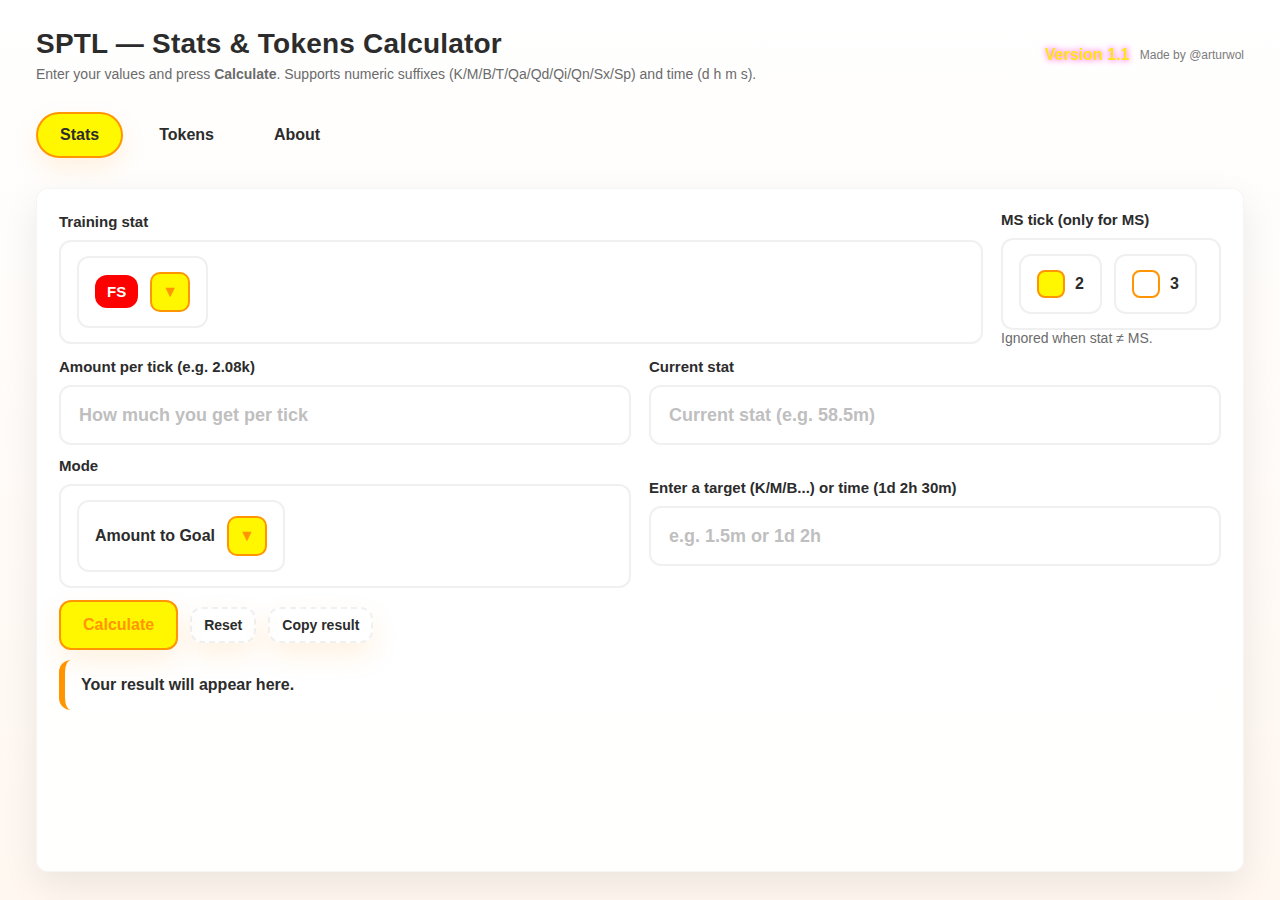
<file: SPTS/index.html>
<!doctype html>
<html lang="en">
<head>
  <meta charset="utf-8" />
  <meta name="viewport" content="width=device-width,initial-scale=1" />
  <title>SPTS — Stats & Tokens Calculator</title>
  <meta name="description" content="Fast, beautiful Stats & Tokens calculator for training progression — supports K/M/B/T/Qa/Qd/Qi/Qn/Sx/Sp and time inputs (d h m s)." />
  <meta name="keywords" content="SPTS, stats calculator, tokens calculator, game helper, training time, tokens" />
  <meta name="author" content="arturwol" />
  <meta name="robots" content="index, follow" />
  <meta name="theme-color" content="#fffbf6" />
  <meta name="application-name" content="SPTS Stats & Tokens Calculator" />
  <link rel="canonical" href="https://RBXC.netlify.app/SPTSC" />
  <link rel="icon" href="https://i.ibb.co/KS0m9JY/image.png" type="image/x-icon" />

  <!-- Apple -->
  <meta name="apple-mobile-web-app-capable" content="yes" />
  <meta name="apple-mobile-web-app-status-bar-style" content="black-translucent" />
  <meta name="apple-mobile-web-app-title" content="SPTL Calculator" />

  <!-- Microsoft -->
  <meta name="msapplication-TileColor" content="#fffbf6" />
  <meta name="msapplication-TileImage" content="https://i.ibb.co/KS0m9JY/image.png" />

  <!-- Open Graph -->
  <meta property="og:title" content="SPTS Stats & Tokens Calculator" />
  <meta property="og:description" content="Calculate stat training time and token gain quickly — enter your current values, goals and get an ETA." />
  <meta property="og:type" content="website" />
  <meta property="og:url" content="https://example.com/sptl-calculator" />
  <meta property="og:image" content="https://i.ibb.co/svG0dydt/image.png" />
  <meta property="og:image:alt" content="SPTL Calculator preview" />
  <meta property="og:site_name" content="SPTL Stats & Tokens Calculator" />
  <meta property="og:locale" content="en_US" />

  <!-- Twitter -->
  <meta name="twitter:card" content="summary_large_image" />
  <meta name="twitter:title" content="SPTS Stats & Tokens Calculator" />
  <meta name="twitter:description" content="Calculate stat training time and token gain quickly — enter your current values, goals and get an ETA." />
  <meta name="twitter:image" content="https://i.ibb.co/svG0dydt/image.png" />

  <style>
    :root{
      --bg: #fffbf6;
      --accent: #fff700; /* button bg */
      --accent-dark: #ff9500; /* button border & text */
      --glow-txt: #ffe417; /* user highlight color (used sparingly) */
      --glow-border: #ff3ddd; /* user highlight border/glow */
      --main-text: #2c2c2c;
      --fs-color: #ff0000;
      --bt-color: #e65639;
      --jf-color: #d0d409;
      --ms-color: #3ce000;
      --pp-color: #57a4ff;
      --shadow: 0 14px 36px rgba(0,0,0,0.08);
      --radius: 14px;
      --glass: rgba(255,255,255,0.92);
    }

    *{box-sizing:border-box}
    html,body{height:100%;margin:0;background:var(--bg);font-family:Inter, "Segoe UI", Roboto, Arial; color:var(--main-text);-webkit-font-smoothing:antialiased}

    /* stretch to full viewport */
    .container{
      width:100vw;
      height:100vh;
      margin:0;
      padding:28px 36px;
      background:linear-gradient(180deg,#ffffff,#fff7f0);
      border-radius:0;
      box-shadow:none;
      display:flex;
      flex-direction:column;
      gap:18px;
      overflow:auto;
    }

    header{display:flex;align-items:center;justify-content:space-between;gap:12px}
    header .title{display:flex;flex-direction:column}
    header h1{margin:0;font-size:28px;color:var(--main-text);letter-spacing:0.2px}
    header p{margin:6px 0 0;color:#6b6b6b;font-size:14px}

    /* Tabs */
    .tabs{display:flex;gap:12px;margin:12px 0}
    .tab{padding:12px 22px;border-radius:999px;background:transparent;border:2px solid transparent;cursor:pointer;font-weight:800;color:var(--main-text);display:flex;align-items:center;gap:10px;font-size:16px}
    .tab.active{background:linear-gradient(90deg,var(--accent),#fff900);border:2px solid var(--accent-dark);box-shadow:0 10px 26px rgba(255,149,0,0.12)}

    /* Content */
    .grid{display:grid;grid-template-columns:1fr;gap:18px;flex:1}
    .card{background:var(--glass);padding:22px;border-radius:12px;border:1px solid rgba(0,0,0,0.04);box-shadow:var(--shadow)}

    .row{display:flex;gap:18px;align-items:center}
    .col{flex:1}

    label.field{display:block;font-size:15px;margin-bottom:10px;color:var(--main-text);font-weight:900}

    /* inputs made larger and readable by default */
    .input, .select, .checkbox-inline{background:#fff;border-radius:12px;padding:14px 16px;border:2px solid rgba(0,0,0,0.06);min-height:60px;display:flex;align-items:center;gap:12px}

    /* user-entered text: make readable (dark) but keep the highlight glow when focused */
    .input input{border:none;outline:none;width:100%;font-weight:900;font-size:18px;background:transparent;color:var(--main-text);}
    .input input::placeholder{color:#bfbfbf;font-weight:700}
    .input input:focus{box-shadow:0 0 12px rgba(255,57,221,0.06);}

    /* keep highlight color for labels/selected items but not as the main input text color */
    .select .label{flex:1;font-weight:900;color:var(--main-text)}
    .select .selected-highlight{color:var(--glow-txt);text-shadow:0 0 6px var(--glow-border);font-weight:900}

    .select .caret{width:40px;height:40px;border-radius:10px;background:linear-gradient(180deg,var(--accent),#fff700);display:flex;align-items:center;justify-content:center;border:2px solid var(--accent-dark);color:var(--accent-dark);font-weight:900}
    .options{position:absolute;left:0;right:0;top:72px;background:#fff;border-radius:12px;border:1px solid rgba(0,0,0,0.06);box-shadow:0 12px 30px rgba(0,0,0,0.06);max-height:280px;overflow:auto;z-index:40;padding:10px}
    .options div{padding:12px;border-radius:10px;font-weight:900;cursor:pointer}
    .options div:hover{background:linear-gradient(90deg, rgba(255,215,0,0.08), rgba(255,120,0,0.04))}

    /* checkbox inline */
    .checkbox-inline{gap:10px;cursor:pointer}
    .checkbox-box{width:28px;height:28px;border-radius:8px;border:2px solid var(--accent-dark);display:flex;align-items:center;justify-content:center}
    .checkbox-box.checked{background:linear-gradient(90deg,var(--accent),#fff700)}

    /* Buttons */
    .controls{display:flex;gap:12px;align-items:center;margin-top:12px}
    .btn{padding:14px 22px;border-radius:12px;background:var(--accent);border:2px solid var(--accent-dark);color:var(--accent-dark);font-weight:900;cursor:pointer;box-shadow:0 12px 28px rgba(255,149,0,0.12);font-size:16px}
    .btn.ghost{background:transparent;border:2px dashed rgba(0,0,0,0.06);color:var(--main-text);font-weight:800}
    .small{padding:8px 12px;font-size:14px}

    .result{padding:16px;border-radius:12px;background:#fff;margin-top:10px;border-left:6px solid var(--accent-dark);font-weight:900;font-size:16px}

    /* stat tags */
    .stat-tag{font-weight:900;padding:8px 12px;border-radius:12px;color:#fff;font-size:15px}
    .stat-fs{background:var(--fs-color)}
    .stat-bt{background:var(--bt-color)}
    .stat-jf{background:var(--jf-color)}
    .stat-ms{background:var(--ms-color);color:#153600}
    .stat-pp{background:var(--pp-color)}

    .note{font-size:14px;color:#6b6b6b}

    @media (max-width:1000px){.row{flex-direction:column}.tabs{flex-wrap:wrap}}
  </style>
</head>
<body>
  <div class="container">
    <header>
      <div class="title">
        <h1>SPTL — Stats & Tokens Calculator</h1>
        <p class="note">Enter your values and press <strong>Calculate</strong>. Supports numeric suffixes (K/M/B/T/Qa/Qd/Qi/Qn/Sx/Sp) and time (d h m s).</p>
      </div>
      <div style="display:flex;gap:10px;align-items:center">
        <div style="font-weight:900;color:var(--glow-txt);text-shadow:0 0 6px var(--glow-border)">Version 1.1</div>
        <div style="font-size:12px;color:#7b7b7b">Made by @arturwol</div>
      </div>
    </header>

    <div class="tabs">
      <div class="tab active" data-tab="stats" onclick="switchTab(event)">Stats</div>
      <div class="tab" data-tab="tokens" onclick="switchTab(event)">Tokens</div>
      <div class="tab" data-tab="about" onclick="switchTab(event)">About</div>
    </div>

    <div class="grid">
      <!-- STATS -->
      <div id="stats" class="card" style="display:block">
        <div class="row" style="align-items:center">
          <div class="col">
            <label class="field">Training stat</label>
            <div class="select" id="statSelect">
              <div class="input" onclick="toggleOptions('stat')">
                <div class="label" id="statSelected"><span class="stat-tag stat-fs">FS</span></div>
                <div class="caret">▼</div>
              </div>
              <div class="options" id="statOptions" style="display:none">
                <div data-val="FS"><span class="stat-tag stat-fs">FS</span> — Fist Strength</div>
                <div data-val="BT"><span class="stat-tag stat-bt">BT</span> — Body Toughness</div>
                <div data-val="MS"><span class="stat-tag stat-ms">MS</span> — Movement Speed</div>
                <div data-val="JF"><span class="stat-tag stat-jf">JF</span> — Jump Force</div>
                <div data-val="PP"><span class="stat-tag stat-pp">PP</span> — Psychic Power</div>
              </div>
            </div>
          </div>

          <div style="width:220px">
            <label class="field">MS tick (only for MS)</label>
            <div class="input" style="gap:12px;justify-content:flex-start">
              <label class="checkbox-inline" onclick="selectMsTick(2)">
                <div class="checkbox-box" id="ms2-box"></div>
                <div style="font-weight:900">2</div>
              </label>
              <label class="checkbox-inline" onclick="selectMsTick(3)">
                <div class="checkbox-box" id="ms3-box"></div>
                <div style="font-weight:900">3</div>
              </label>
            </div>
            <div class="note">Ignored when stat ≠ MS.</div>
          </div>
        </div>

        <div style="height:12px"></div>

        <div class="row">
          <div class="col">
            <label class="field">Amount per tick (e.g. 2.08k)</label>
            <div class="input"><input id="perTick" placeholder="How much you get per tick"></div>
          </div>
          <div class="col">
            <label class="field">Current stat</label>
            <div class="input"><input id="currentStat" placeholder="Current stat (e.g. 58.5m)"></div>
          </div>
        </div>

        <div style="height:12px"></div>

        <div class="row">
          <div class="col">
            <label class="field">Mode</label>
            <div class="select" id="goalSelect">
              <div class="input" onclick="toggleOptions('goal')">
                <div class="label" id="goalSelected">Amount to Goal</div>
                <div class="caret">▼</div>
              </div>
              <div class="options" id="goalOptions" style="display:none">
                <div data-val="amount">Amount to Goal</div>
                <div data-val="time">Time to Goal</div>
              </div>
            </div>
          </div>
          <div class="col">
            <label class="field" id="goalLabel">Enter a target (K/M/B...) or time (1d 2h 30m)</label>
            <div class="input"><input id="goalValue" placeholder="e.g. 1.5m or 1d 2h"></div>
          </div>
        </div>

        <div class="controls">
          <div class="btn" onclick="calculateStats()">Calculate</div>
          <div class="btn ghost small" onclick="resetStats()">Reset</div>
          <div class="btn ghost small" onclick="copyResult('statsResult')">Copy result</div>
          <div style="flex:1"></div>
        </div>

        <div class="result" id="statsResult">Your result will appear here.</div>
      </div>

      <!-- TOKENS -->
      <div id="tokens" class="card" style="display:none">
        <div class="row">
          <div class="col">
            <label class="field">Current tokens</label>
            <div class="input"><input id="currentTokens" placeholder="e.g. 12.5m"></div>
          </div>

          <div class="col">
            <label class="field">Mode</label>
            <div class="select" id="tokenGoalSelect">
              <div class="input" onclick="toggleOptions('tokenGoal')">
                <div class="label" id="tokenGoalSelected">Amount to Goal</div>
                <div class="caret">▼</div>
              </div>
              <div class="options" id="tokenGoalOptions" style="display:none">
                <div data-val="amount">Amount to Goal</div>
                <div data-val="time">Time to Goal</div>
              </div>
            </div>
          </div>

          <div class="col">
            <label class="field" id="tokenGoalLabel">Enter target tokens or time (1d 2h)</label>
            <div class="input"><input id="tokenGoalValue" placeholder="e.g. 100k or 2d 3h"></div>
          </div>
        </div>

        <div style="height:14px"></div>

        <div class="row">
          <div class="col">
            <label class="field">Options</label>
            <div style="display:flex;gap:12px;flex-wrap:wrap;align-items:center">
              <div class="checkbox-inline" onclick="toggleTokenOpt('daily')"><div class="checkbox-box" id="daily-box"></div><div style="font-weight:800">Daily quests (+60/day)</div></div>
              <div class="checkbox-inline" onclick="toggleTokenOpt('weekly')"><div class="checkbox-box" id="weekly-box"></div><div style="font-weight:800">Weekly (+9300/week)</div></div>
              <div class="checkbox-inline" onclick="toggleTokenOpt('vip')"><div class="checkbox-box" id="vip-box"></div><div style="font-weight:800">VIP (x2 daily & weekly)</div></div>
            </div>
          </div>

          <div class="col">
            <label class="field">TPM (fixed)</label>
            <div class="input"><div style="font-weight:900;color:var(--accent-dark)">5 TPM (fixed)</div></div>
          </div>

          <div class="col">
            <label class="field">Info</label>
            <div class="input"><div class="note">TPM = 5 tokens/min. Daily and weekly rewards are added separately and can double with VIP.</div></div>
          </div>
        </div>

        <div class="controls">
          <div class="btn" onclick="calculateTokens()">Calculate</div>
          <div class="btn ghost small" onclick="resetTokens()">Reset</div>
          <div class="btn ghost small" onclick="copyResult('tokensResult')">Copy result</div>
          <div style="flex:1"></div>
        </div>

        <div class="result" id="tokensResult">Your result will appear here.</div>
      </div>

      <div id="about" class="card" style="display:none">
        <h3 style="margin:0 0 8px;color:var(--glow-txt);text-shadow:0 0 6px var(--glow-border)">About</h3>
        <p class="note">This calculator supports numeric suffixes: K, M, B, T, Qa/Qd (10^15), Qi/Qn (10^18), Sx (10^21), Sp (10^24), Oc (10^27), No (10^30), etc. Time units: D, H, M, S (case-insensitive). Inputs and selectable labels are styled in the highlight color.</p>
      </div>
    </div>
  </div>

  <script>
    // --- Persistence keys
    const SAVE_KEY = 'sptl_calc_v1';

    // --- UI helpers
    function switchTab(e){
      const tab = e.currentTarget.dataset.tab;
      document.querySelectorAll('.tab').forEach(t=>t.classList.toggle('active', t.dataset.tab===tab));
      document.getElementById('stats').style.display = tab==='stats' ? 'block' : 'none';
      document.getElementById('tokens').style.display = tab==='tokens' ? 'block' : 'none';
      document.getElementById('about').style.display = tab==='about' ? 'block' : 'none';
    }

    function toggleOptions(name){
      const map = {stat:'statOptions', goal:'goalOptions', tokenGoal:'tokenGoalOptions'};
      const el = document.getElementById(map[name]);
      if(!el) return;
      const shown = el.style.display==='block';
      document.querySelectorAll('.options').forEach(o=>o.style.display='none');
      el.style.display = shown ? 'none' : 'block';
    }

    document.querySelectorAll('#statOptions div').forEach(d=>d.addEventListener('click', ()=>{
      const v = d.dataset.val;
      const map = {FS:'<span class=\"stat-tag stat-fs\">FS</span>', BT:'<span class=\"stat-tag stat-bt\">BT</span>', MS:'<span class=\"stat-tag stat-ms\">MS</span>', JF:'<span class=\"stat-tag stat-jf\">JF</span>', PP:'<span class=\"stat-tag stat-pp\">PP</span>'};
      document.getElementById('statSelected').innerHTML = map[v];
      document.getElementById('statOptions').style.display='none';
      saveForm();
    }));

    document.querySelectorAll('#goalOptions div').forEach(d=>d.addEventListener('click', ()=>{
      document.getElementById('goalSelected').textContent = d.textContent;
      document.getElementById('goalOptions').style.display='none';
      document.getElementById('goalLabel').textContent = d.dataset.val === 'time' ? 'Enter time (d h m s)' : 'Enter target (K/M/B...)';
      saveForm();
    }));

    document.querySelectorAll('#tokenGoalOptions div').forEach(d=>d.addEventListener('click', ()=>{
      document.getElementById('tokenGoalSelected').textContent = d.textContent;
      document.getElementById('tokenGoalOptions').style.display='none';
      document.getElementById('tokenGoalLabel').textContent = d.dataset.val === 'time' ? 'Enter time (d h m s)' : 'Enter target (K/M/B...)';
      saveForm();
    }));

    // MS tick controls
    let msTick = 2;
    function selectMsTick(n){ msTick = n; document.getElementById('ms2-box').classList.toggle('checked', n===2); document.getElementById('ms3-box').classList.toggle('checked', n===3); saveForm(); }
    selectMsTick(2);

    // token options
    const tokenOpts = {daily:false, weekly:false, vip:false};
    function toggleTokenOpt(name){ tokenOpts[name] = !tokenOpts[name]; document.getElementById(name+'-box').classList.toggle('checked', tokenOpts[name]); saveForm(); }

    // --- Parsing helpers
    function parseNumber(value){
      if(value===null||value===undefined) return 0;
      value = value.toString().trim().replace(/\s+/g,'').toLowerCase();
      if(value==='') return 0;
      value = value.replace(/,/g,'.');
      const suffixes = {'k':1e3,'m':1e6,'b':1e9,'t':1e12,'qa':1e15,'qd':1e15,'qi':1e18,'qn':1e18,'sx':1e21,'sp':1e24,'oc':1e27,'no':1e30};
      const match = value.match(/^([\d.]+)([a-z]{0,3})$/);
      if(!match) return Number(value) || 0;
      const num = parseFloat(match[1]); const suf = match[2]||''; const mul = suffixes[suf] || 1; return num * mul;
    }

    function formatNumber(n){
      if(!isFinite(n)) return '—';
      const neg = n<0; if(neg) n = -n;
      const units = ['','K','M','B','T','Qa','Qi','Sx','Sp','Oc','No'];
      let i=0; while(n>=1000 && i<units.length-1){ n/=1000; i++; }
      const str = n.toFixed(2).replace(/\.00$/,''); return (neg?'-':'') + str + units[i];
    }

    function parseTime(value){
      if(!value) return 0;
      value = value.toString().toLowerCase();
      const parts = value.match(/(\d+)\s*(d|h|m|s)/gi);
      if(!parts) return 0; let seconds=0;
      for(const p of parts){ const m = p.match(/(\d+)\s*(d|h|m|s)/i); if(!m) continue; const num = parseInt(m[1],10); const unit = m[2].toLowerCase(); if(unit==='d') seconds += num*86400; else if(unit==='h') seconds += num*3600; else if(unit==='m') seconds += num*60; else if(unit==='s') seconds += num; }
      return seconds;
    }

    function formatTime(sec){ sec = Math.max(0, Math.floor(sec)); const d = Math.floor(sec/86400); sec%=86400; const h = Math.floor(sec/3600); sec%=3600; const m = Math.floor(sec/60); const s = sec%60; const parts = []; if(d) parts.push(d+'d'); if(h||d) parts.push(h+'h'); if(m||h||d) parts.push(m+'m'); parts.push(s+'s'); return parts.join(' '); }

    // --- Calculation logic (stats)
    function calculateStats(){
      const statHtml = document.getElementById('statSelected').textContent.trim();
      const stat = statHtml.includes('FS') ? 'FS' : statHtml.includes('BT') ? 'BT' : statHtml.includes('MS') ? 'MS' : statHtml.includes('JF') ? 'JF' : 'PP';
      const perTickRaw = document.getElementById('perTick').value;
      const currentRaw = document.getElementById('currentStat').value;
      const goalMode = document.getElementById('goalSelected').textContent.includes('Amount') ? 'amount' : 'time';
      const goalValueRaw = document.getElementById('goalValue').value;

      const perTick = parseNumber(perTickRaw); const current = parseNumber(currentRaw);
      const tickMap = {FS:1, BT:1.25, MS:2, JF:1, PP:1.5};
      let selectedTick = tickMap[stat] ?? 1;
      if(stat==='MS') selectedTick = msTick; // user choice

      if(!(perTick>0)){ document.getElementById('statsResult').innerText = 'Please enter a valid \"Amount per tick\" value.'; return; }

      const gainPerSecond = perTick / selectedTick; // units per second

      if(goalMode==='amount'){
        const goal = parseNumber(goalValueRaw);
        if(goal<=current){ document.getElementById('statsResult').innerText = 'Goal already reached.'; return; }
        const left = goal - current; const seconds = left / gainPerSecond; const when = new Date(Date.now()+seconds*1000);
        document.getElementById('statsResult').innerHTML = `Needed: <strong>${formatNumber(left)}</strong> ${stat} — <br>Time: <strong>${formatTime(seconds)}</strong><br>ETA: <strong>${when.toLocaleString()}</strong>`;
      } else {
        const seconds = parseTime(goalValueRaw);
        if(seconds<=0){ document.getElementById('statsResult').innerText = 'Please enter a valid time (example: 1d 2h 30m).'; return; }
        const willGain = gainPerSecond * seconds; const newTotal = current + willGain;
        document.getElementById('statsResult').innerHTML = `In <strong>${formatTime(seconds)}</strong> you will gain <strong>${formatNumber(willGain)}</strong> ${stat}.<br>Total: <strong>${formatNumber(newTotal)}</strong>`;
      }
      saveForm();
    }

    function resetStats(){ document.getElementById('perTick').value=''; document.getElementById('currentStat').value=''; document.getElementById('goalValue').value=''; document.getElementById('statsResult').innerText='Your result will appear here.'; saveForm(); }

    // --- Tokens calculation
    function calculateTokens(){
      const current = parseNumber(document.getElementById('currentTokens').value);
      const mode = document.getElementById('tokenGoalSelected').textContent.includes('Amount') ? 'amount' : 'time';
      const v = document.getElementById('tokenGoalValue').value;

      const tpm = 5; const tps_from_tpm = tpm/60;
      let daily = tokenOpts.daily ? 60 : 0; let weekly = tokenOpts.weekly ? 9300 : 0; if(tokenOpts.vip){ daily *= 2; weekly *= 2; }
      const dailyPerSec = daily/86400; const weeklyPerSec = weekly/(7*86400); const totalPerSec = tps_from_tpm + dailyPerSec + weeklyPerSec;

      if(mode==='amount'){
        const goal = parseNumber(v); if(goal<=current){ document.getElementById('tokensResult').innerText = 'Goal already reached.'; return; }
        const left = goal - current; if(totalPerSec<=0){ document.getElementById('tokensResult').innerText = 'Cannot calculate (zero income).'; return; }
        const seconds = left / totalPerSec; const when = new Date(Date.now()+seconds*1000);
        document.getElementById('tokensResult').innerHTML = `Needed: <strong>${formatNumber(left)}</strong> tokens<br>Time: <strong>${formatTime(seconds)}</strong><br>ETA: <strong>${when.toLocaleString()}</strong>`;
      } else {
        const seconds = parseTime(v); if(seconds<=0){ document.getElementById('tokensResult').innerText = 'Please enter a valid time (example: 1d 2h).'; return; }
        const gained = totalPerSec * seconds; const newTotal = current + gained;
        document.getElementById('tokensResult').innerHTML = `In <strong>${formatTime(seconds)}</strong> you will get <strong>${formatNumber(gained)}</strong> tokens.<br>Total: <strong>${formatNumber(newTotal)}</strong>`;
      }
      saveForm();
    }

    function resetTokens(){ document.getElementById('currentTokens').value=''; document.getElementById('tokenGoalValue').value=''; document.getElementById('tokensResult').innerText='Your result will appear here.'; saveForm(); }

    // copy result helper
    function copyResult(id){ const txt = document.getElementById(id).innerText; navigator.clipboard?.writeText(txt); alert('Result copied to clipboard'); }

    // --- localStorage: save / load
    function saveForm(){
      try{
        const state = {
          statHtml: document.getElementById('statSelected').innerHTML,
          msTick, perTick: document.getElementById('perTick').value, currentStat: document.getElementById('currentStat').value,
          goalMode: document.getElementById('goalSelected').textContent, goalValue: document.getElementById('goalValue').value,
          currentTokens: document.getElementById('currentTokens').value, tokenGoalMode: document.getElementById('tokenGoalSelected').textContent, tokenGoalValue: document.getElementById('tokenGoalValue').value,
          tokenOpts, msTick
        };
        localStorage.setItem(SAVE_KEY, JSON.stringify(state));
      }catch(e){console.warn('save error',e)}
    }

    function loadForm(){
      try{
        const raw = localStorage.getItem(SAVE_KEY); if(!raw) return;
        const s = JSON.parse(raw);
        if(s.statHtml) document.getElementById('statSelected').innerHTML = s.statHtml;
        if(s.perTick) document.getElementById('perTick').value = s.perTick; if(s.currentStat) document.getElementById('currentStat').value = s.currentStat;
        if(s.goalMode) document.getElementById('goalSelected').textContent = s.goalMode; if(s.goalValue) document.getElementById('goalValue').value = s.goalValue;
        if(s.currentTokens) document.getElementById('currentTokens').value = s.currentTokens; if(s.tokenGoalMode) document.getElementById('tokenGoalSelected').textContent = s.tokenGoalMode; if(s.tokenGoalValue) document.getElementById('tokenGoalValue').value = s.tokenGoalValue;
        if(s.tokenOpts) { Object.assign(tokenOpts, s.tokenOpts); document.getElementById('daily-box').classList.toggle('checked', tokenOpts.daily); document.getElementById('weekly-box').classList.toggle('checked', tokenOpts.weekly); document.getElementById('vip-box').classList.toggle('checked', tokenOpts.vip); }
        if(s.msTick) { msTick = s.msTick; document.getElementById('ms2-box').classList.toggle('checked', msTick===2); document.getElementById('ms3-box').classList.toggle('checked', msTick===3); }
      }catch(e){console.warn('load error',e)}
    }

    // init
    window.addEventListener('load', ()=>{
      loadForm();
      // auto save on input
      document.querySelectorAll('input').forEach(i=>i.addEventListener('input', saveForm));
      // close dropdowns on outside click
      document.addEventListener('click', (ev)=>{ if(!ev.target.closest('.select')) document.querySelectorAll('.options').forEach(o=>o.style.display='none'); });
    });
  </script>
</body>
</html>
</file>
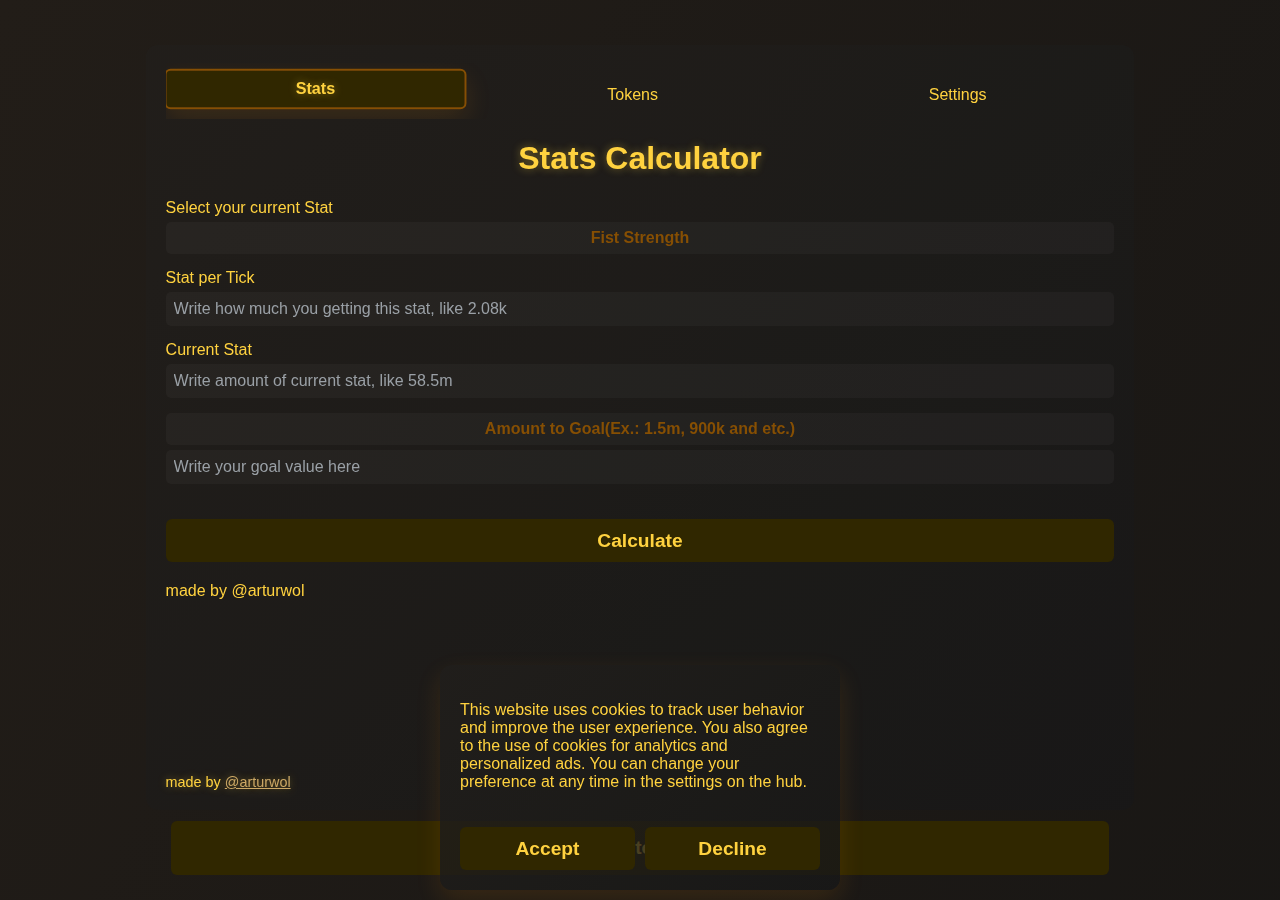
<file: SPTSC/index.html>
<!DOCTYPE html>
<html lang="en">

<head>
    <meta charset="utf-8" />
    <meta name="viewport" content="width=device-width,initial-scale=1" />
    <title>SPTS — Stats & Tokens Calculator</title>
    <meta name="description"
      content="Fast, beautiful Stats & Tokens calculator for training progression — supports K/M/B/T/Qa/Qd/Qi/Qn/Sx/Sp and time inputs (d h m s)." />
    <meta name="keywords" content="SPTS, stats calculator, tokens calculator, game helper, training time, tokens" />
    <meta name="author" content="arturwol" />
    <meta name="robots" content="index, follow" />
    <meta name="theme-color" content="#121212" />
    <meta name="application-name" content="SPTS Stats & Tokens Calculator" />
    <link rel="canonical" href="https://RBXC.netlify.app/SPTSC" />
    <link rel="icon" href="https://i.ibb.co/fVwGHYd6/2025-08-16-144245432.png" type="image/x-icon" />

    <!-- Apple -->
    <meta name="apple-mobile-web-app-capable" content="yes" />
    <meta name="apple-mobile-web-app-status-bar-style" content="black-translucent" />
    <meta name="apple-mobile-web-app-title" content="SPTS Calculator" />

    <!-- Microsoft -->
    <meta name="msapplication-TileColor" content="#121212" />
    <meta name="msapplication-TileImage" content="https://i.ibb.co/fVwGHYd6/2025-08-16-144245432.png" />

    <!-- Open Graph -->
    <meta property="og:title" content="SPTS Stats & Tokens Calculator" />
    <meta property="og:description"
      content="Calculate stat training time and token gain quickly — enter your current values, goals and get an ETA." />
    <meta property="og:type" content="website" />
    <meta property="og:url" content="https://rbxc.netlify.app/sptsc" />
    <meta property="og:image" content="https://i.ibb.co/V0JBsHdP/image.png" />
    <meta property="og:image:alt" content="SPTS Calculator preview" />
    <meta property="og:site_name" content="SPTS Stats & Tokens Calculator" />
    <meta property="og:locale" content="en_US" />

    <!-- Twitter -->
    <meta name="twitter:card" content="summary_large_image" />
    <meta name="twitter:title" content="SPTS Stats & Tokens Calculator" />
    <meta name="twitter:description"
      content="Calculate stat training time and token gain quickly — enter your current values, goals and get an ETA." />
    <meta name="twitter:image" content="https://i.ibb.co/V0JBsHdP/image.png" />
  <link rel="stylesheet" href="../assets/style.css">
</head>

<body data-palette="spts_dark">
  <div class="container">
    <div class="tabs">
      <div data-key="Stats" class="tab active" onclick="switchTab('stats')">Stats</div>
      <div class="tab" onclick="switchTab('tokens')">Tokens</div>
      <div class="tab" onclick="switchTab('settings')">Settings</div>
    </div>

    <h1 style="text-align: center">Stats Calculator</h1>

    <div id="stats-tab">
      <div class="form-group">
        <label>Select your current Stat</label>
        <div class="custom-select" id="SPTSStatSelect">
          <div class="selected">Fist Strength</div>
          <div class="options">
            <div data-value="FS">Fist Strength</div>
            <div data-value="BT">Body Toughness</div>
            <div data-value="MS">Movement Speed</div>
            <div data-value="JF">Jump Force</div>
            <div data-value="PP">Psychic Power</div>
          </div>
        </div>
        <input type="hidden" id="SPTSStatType" value="FS">
      </div>
      <div class="form-group" style="display: none;" id="SPTSMSTickGroup">
        <label>MS Tick</label>
        <input type="text" id="SPTSMSTick"
          placeholder="Only for Movement Speed. MS tick are unstable, so you need to choose number. Default 2, in game you can get 3.">
      </div>
      <div class="form-group">
        <label>Stat per Tick</label>
        <input type="text" id="SPTSStatPerTick" placeholder="Write how much you getting this stat, like 2.08k">
      </div>
      <div class="form-group">
        <label>Current Stat</label>
        <input type="text" id="SPTSCurrentStat" placeholder="Write amount of current stat, like 58.5m">
      </div>
      <div class="form-group">
        <div class="custom-select" id="SPTSStatSelect">
          <div class="selected">Amount to Goal(Ex.: 1.5m, 900k and etc.)</div>
          <div class="options">
            <div data-value="timeToAmount">Time to Goal(Ex.: 1d 2h 30m 45s)</div>
            <div data-value="amountToTime">Amount to Goal(Ex.: 1.5m, 900k and etc.)</div>
          </div>
        </div>
        <input type="hidden" id="SPTSGoalType" value="amountToTime">
        <div class="form-group" style="margin-top: 5px;">
          <input type="text" id="SPTSGoalValue" placeholder="Write your goal value here">
        </div>
      </div>
    </div>

    <div id="tokens-tab" style="display: none">
      <div class="form-group">
        <div class="custom-checkbox" onclick="toggleCheckbox('SPTSDailyQuests')">
          <div class="checkbox-box" id="SPTSDailyQuests-box"></div>
          <span>Daily quests (+60/day)</span>
        </div>
        <input type="checkbox" id="SPTSDailyQuests" style="display: none;">
      </div>
      <div class="form-group">
        <div class="custom-checkbox" onclick="toggleCheckbox('SPTSWeeklyQuests')">
          <div class="checkbox-box" id="SPTSWeeklyQuests-box"></div>
          <span>Weekly (+9300/week)</span>
        </div>
        <input type="checkbox" id="SPTSWeeklyQuests" style="display: none;">
      </div>
      <div class="form-group">
        <div class="custom-checkbox" onclick="toggleCheckbox('SPTSVIP')">
          <div class="checkbox-box" id="SPTSVIP-box"></div>
          <span>VIP (x2 daily & weekly)</span>
        </div>
        <input type="checkbox" id="SPTSVIP" style="display: none;">
      </div>
      <div class="form-group">
        <label>Current Tokens</label>
        <input type="text" id="SPTSCurrentTokens" placeholder="Write amount of current tokens, like 58.5m">
      </div>
      <div class="form-group">
        <div class="custom-select" id="SPTSTokenSelect">
          <div class="selected">Amount to Goal(Ex.: 1.5m, 900k and etc.)</div>
          <div class="options">
            <div data-value="timeToAmount">Time to Goal(Ex.: 1d 2h 30m 45s)</div>
            <div data-value="amountToTime">Amount to Goal(Ex.: 1.5m, 900k and etc.)</div>
          </div>
        </div>
        <input type="hidden" id="SPTSTokenGoalType" value="amountToTime">
        <div class="form-group" style="margin-top: 5px;">
          <input type="text" id="SPTSTokenGoalValue" placeholder="Write your goal value here">
        </div>
      </div>
    </div>

    <div id="settings-tab" style="display: none">
      <div class="form-group">
        <div class="custom-checkbox" onclick="toggleCheckbox('SPTSDynamicTimestamp')">
          <div class="checkbox-box" id="SPTSDynamicTimestamp-box"></div>
          <span>Dynamic Timestamp</span>
        </div>
        <input type="checkbox" id="SPTSDynamicTimestamp" style="display: none;">
      </div>
      <div class="form-group">
        <div class="custom-checkbox" onclick="toggleCheckbox('SPTSLightTheme')">
          <div class="checkbox-box" id="SPTSLightTheme-box"></div>
          <span>Light Theme</span>
        </div>
        <input type="checkbox" id="SPTSLightTheme" style="display: none;">
      </div>
    </div>

    <button id="Calculate" onclick="calculate()">Calculate</button>
    <div class="result" id="result"></div>
    <label>made by @arturwol</label>
  </div>
  <script type="module">
    import { parseNumber, formatNumber, parseTime, formatTime, saveForm, loadForm, updateCustomCheckboxes, updateCustomSelects, updateBackgroundClass } from '../assets/app.js';

    let currentCalculateId = 0;

    function switchTab(tab) {
      document.querySelectorAll('.tab').forEach(t => t.classList.remove('active'));
      document.getElementById('stats-tab').style.display = 'none';
      document.getElementById('tokens-tab').style.display = 'none';
      document.getElementById('settings-tab').style.display = 'none';
      document.getElementById('Calculate').style.display = 'block';
      document.getElementById('result').style.display = 'block';
      if (tab === 'stats') {
        document.getElementById('stats-tab').style.display = 'block';
        document.querySelectorAll('.tab')[0].classList.add('active');
        document.querySelector('h1').textContent = 'Stats Calculator';
        document.querySelector('.tab.active').dataset.key = 'Stats';
      } else if (tab === 'tokens') {
        document.getElementById('tokens-tab').style.display = 'block';
        document.querySelectorAll('.tab')[1].classList.add('active');
        document.querySelector('h1').textContent = 'Tokens Calculator';
        document.querySelector('.tab.active').dataset.key = 'Tokens';
      } else {
        document.getElementById('settings-tab').style.display = 'block';
        document.querySelectorAll('.tab')[2].classList.add('active');
        document.querySelector('h1').textContent = 'Settings';
        document.getElementById('Calculate').style.display = 'none';
        document.getElementById('result').style.display = 'none';
        document.querySelector('.tab.active').dataset.key = 'Settings';
      }
    }

    function toggleCheckbox(id) {
      const checkbox = document.getElementById(id);
      const box = document.getElementById(id + '-box');
      checkbox.checked = !checkbox.checked;
      box.classList.toggle('checked', checkbox.checked);
      saveForm();
      if (id === "SPTSLightTheme") {
        const theme = checkbox.checked ? 'light' : 'dark';
        applyTheme(theme);
        localStorage.setItem('theme', theme);
      }
    }

    function applyTheme(theme) {
      document.body.dataset.palette = theme === 'light' ? 'spts_light' : 'spts_dark';
      const metaTheme = document.querySelector('meta[name="theme-color"]');
      const msTile = document.querySelector('meta[name="msapplication-TileColor"]');
      
      const computed = getComputedStyle(document.body).getPropertyValue('--bg').trim() || (theme === 'dark' ? '#121212' : '#fffbf6');
      if (metaTheme) metaTheme.setAttribute('content', computed);
      if (msTile) msTile.setAttribute('content', computed);

      updateBackgroundClass();
    }

    async function calculate() {
      const dynamicTimestamp = document.getElementById('SPTSDynamicTimestamp').checked;
      const myCalculateId = ++currentCalculateId;

      const activeTab = document.querySelector('.tab.active').dataset.key;
      let result = '';
      let resultTitle = '';

      if (activeTab === 'Stats') {
        const statType = document.getElementById('SPTSStatType').value;
        const perTick = parseNumber(document.getElementById('SPTSStatPerTick').value);
        const MSTick = parseNumber(document.getElementById('SPTSMSTick').value) || 2;
        const currentStat = parseNumber(document.getElementById('SPTSCurrentStat').value);
        const goalType = document.getElementById('SPTSGoalType').value;
        const goalValueRaw = document.getElementById('SPTSGoalValue').value;
        const goal = parseNumber(goalValueRaw);

        const statTickMap = {
          FS: 1,
          BT: 1.25,
          MS: MSTick,
          JF: 1,
          PP: 1.5
        };
        const statTickSeconds = statTickMap[statType] || 1;

        const tick = statTickSeconds;
        const gainPerSecond = (perTick||1) / tick;

        if (goalType === 'amountToTime') {
          const goal = parseNumber(goalValueRaw);
          const left = goal - currentStat;
          const seconds = left / gainPerSecond;

          let currentStatEdidable = currentStat;
          let elapsed = 0;

          const targetDate = new Date(Date.now() + seconds * 1000);
          const pad = n => n.toString().padStart(2, '0');
          const localDateStr = `${targetDate.getFullYear()}-${pad(targetDate.getMonth() + 1)}-${pad(targetDate.getDate())} ${pad(targetDate.getHours())}:${pad(targetDate.getMinutes())}:${pad(targetDate.getSeconds())}`;
          resultTitle = `Goal reached at: ${localDateStr}`;
          if (dynamicTimestamp) {
            document.getElementById('result').title = resultTitle;
          }

          if (dynamicTimestamp) {
            while (currentStatEdidable < goal) {
              if (myCalculateId !== currentCalculateId) return;

              currentStatEdidable += perTick * tick;
              elapsed += 1;

              const remaining = Math.max(0, goal - currentStatEdidable);
              const estimatedRemainingTime = remaining / gainPerSecond;

              result = `Got ${formatNumber(currentStatEdidable)} ${statType} in ${formatTime(elapsed)}, Remaining: ${formatTime(estimatedRemainingTime)}`;
              document.getElementById('result').innerText = result;

              await new Promise(resolve => setTimeout(resolve, 1000));
            }
            result = `Goal reached in ${formatTime(elapsed)}!`;
          } else {
            result = `Time to Goal: ${formatTime(seconds)}`;
          }
        } else {
          const seconds = parseTime(goalValueRaw);
          const gained = gainPerSecond * seconds;
          result = `You will gain ${formatNumber(gained)} ${statType} in ${formatTime(seconds)}`;

          const targetDate = new Date(Date.now() + seconds * 1000);
          const pad = n => n.toString().padStart(2, '0');
          const localDateStr = `${targetDate.getFullYear()}-${pad(targetDate.getMonth() + 1)}-${pad(targetDate.getDate())} ${pad(targetDate.getHours())}:${pad(targetDate.getMinutes())}:${pad(targetDate.getSeconds())}`;
          resultTitle = `You will gain ${formatNumber(gained)} ${statType} at ${localDateStr}`;
        }

      } else {
        const DailyQuests = document.getElementById('SPTSDailyQuests').checked;
        const WeeklyQuests = document.getElementById('SPTSWeeklyQuests').checked;
        const VIP = document.getElementById('SPTSVIP').checked;
        const goalType = document.getElementById('SPTSTokenGoalType').value;
        const valueRaw = document.getElementById('SPTSTokenGoalValue').value;
        const currentToken = parseNumber(document.getElementById('SPTSCurrentTokens').value);

        const tpm = 5; const tps_from_tpm = tpm / 60;
        let daily = DailyQuests ? 60 : 0; let weekly = WeeklyQuests ? 9300 : 0; if (VIP) { daily *= 2; weekly *= 2; }
        const dailyPerSec = daily / 86400; const weeklyPerSec = weekly / (7 * 86400); const totalPerSec = tps_from_tpm + dailyPerSec + weeklyPerSec;

        if (goalType === 'amountToTime') {
          const goal = parseNumber(valueRaw);
          const left = goal - currentToken;
          const totalSeconds = (left / totalPerSec);

          let currentTokenEdidable = currentToken;
          let elapsed = 0;

          const targetDate = new Date(Date.now() + totalSeconds * 1000);
          const pad = n => n.toString().padStart(2, '0');
          const localDateStr = `${targetDate.getFullYear()}-${pad(targetDate.getMonth() + 1)}-${pad(targetDate.getDate())} ${pad(targetDate.getHours())}:${pad(targetDate.getMinutes())}:${pad(targetDate.getSeconds())}`;
          resultTitle = `Goal reached at: ${localDateStr}`;

          if (dynamicTimestamp) {
            document.getElementById('result').title = resultTitle;
          }

          if (dynamicTimestamp) {
            while (currentTokenEdidable < goal) {
              if (myCalculateId !== currentCalculateId) return;

              currentTokenEdidable += totalPerSec;
              elapsed += 1;

              const remaining = Math.max(0, goal - currentTokenEdidable);
              const estimatedRemainingTime = remaining / (totalPerSec);

              result = `Got ${formatNumber(currentTokenEdidable)} Tokens in ${formatTime(elapsed)}, Remaining: ${formatTime(estimatedRemainingTime)}`;
              document.getElementById('result').innerText = result;

              await new Promise(resolve => setTimeout(resolve, 1000));
            }
            result = `Goal reached in ${formatTime(elapsed)}!`;
          } else {
            result = `Time to Goal: ${formatTime(totalSeconds)}`;
          }
        } else {
          const seconds = parseTime(valueRaw);
          const totalTokens = (seconds) * totalPerSec;
          result = `You will gain ${formatNumber(totalTokens)} tokens in ${formatTime(seconds)}`;

          const targetDate = new Date(Date.now() + seconds * 1000);
          const pad = n => n.toString().padStart(2, '0');
          const localDateStr = `${targetDate.getFullYear()}-${pad(targetDate.getMonth() + 1)}-${pad(targetDate.getDate())} ${pad(targetDate.getHours())}:${pad(targetDate.getMinutes())}:${pad(targetDate.getSeconds())}`;
          resultTitle = `You will gain ${formatNumber(totalTokens)} tokens at ${localDateStr}`;
        }
      }

      document.getElementById('result').innerText = result;
      document.getElementById('result').title = resultTitle;
      saveForm();
    }

    window.switchTab = switchTab;
    window.toggleCheckbox = toggleCheckbox;
    window.calculate = calculate;

    window.onload = () => {
      loadForm();
      updateCustomCheckboxes();
      updateCustomSelects();

      const savedTheme = localStorage.getItem('theme');
      if (savedTheme) {
        applyTheme(savedTheme);
        document.getElementById('SPTSLightTheme').checked = savedTheme === 'light';
        document.getElementById('SPTSLightTheme-box').classList.toggle('checked', savedTheme === 'light');
      }

      const statType = document.getElementById('SPTSStatType').value;
      const msTickGroup = document.getElementById('SPTSMSTickGroup');
      if (statType === 'MS') {
        msTickGroup.style.display = 'block';
      } else {
        msTickGroup.style.display = 'none';
      }

      document.querySelectorAll('input, select').forEach(input => {
        input.addEventListener('change', () => {
          saveForm();
          if (input.type === 'checkbox') updateCustomCheckboxes();
        });
      });

      document.querySelectorAll('.custom-select').forEach(select => {
        const selected = select.querySelector('.selected');
        const options = select.querySelector('.options');
        const hiddenInput = select.nextElementSibling;

        const savedValue = hiddenInput.value;
        const match = options.querySelector(`div[data-value="${savedValue}"]`);
        if (match) {
          selected.textContent = match.textContent;
        }

        selected.addEventListener('click', () => {
          document.querySelectorAll('.options').forEach(opt => {
            if (opt !== options) opt.style.display = 'none';
          });
          options.style.display = options.style.display === 'block' ? 'none' : 'block';
        });

        options.querySelectorAll('div').forEach(option => {
          option.addEventListener('click', () => {
            selected.textContent = option.textContent;
            hiddenInput.value = option.getAttribute('data-value');
            options.style.display = 'none';
            saveForm();

            const msTickGroup = document.getElementById('SPTSMSTickGroup');
              if (hiddenInput.value === 'MS') {
                msTickGroup.style.display = 'block';
              } else {
                msTickGroup.style.display = 'none';
              }
          });
        });
      });

      document.addEventListener('click', (e) => {
        if (!e.target.closest('.custom-select')) {
          document.querySelectorAll('.options').forEach(opt => opt.style.display = 'none');
        }
      });
    };
  </script>
</body>

</html>
</file>
<file: assets/style.css>
:root {
  --bg-url: none;

  --bg-start: #1f1f1f;
  --bg-end: #1f1f1f;

  --h1-color: #e8eaed;
  --color: #e8eaed;

  --bg-container: #2f2f2f;
  --bg-tab: #1f1f1f;
  --bg-tab-active: #3c4043;
  --bg-tab-hover: #3c4043;
  --tab-border: #626568;
  --tab-shadow: none;
  --tab-color: #e8eaed;

  --bg-button: #1a73e8;
  --bg-button-hover: #1558c6;

  --bg-select-selected: #3c4043;
  --select-selected-color: #e8eaed;
  --bg-select-options: #303134;
  --select-options-border: #3c4043;
  --select-options-div-color: #e8eaed;
  --bg-select-options-div-hover: #3c4043;

  --checkbox-color: #e8eaed;
  --checkbox-box-border: #5f6368;
  --bg-checkbox-checked: #8ab4f8;
  --bg-checkbox-after: #8ab4f824;

  --bg-ois: #303134;
  --ois-color: #e8eaed;
  --input-placeholder: #9aa0a6;

  --accent: #8ab4f8;

  --scroll-track: color-mix(in srgb, var(--bg-tab) 85%, var(--bg-select-selected) 15%);
  --scroll-thumb: color-mix(in srgb, var(--h1-color) 50%, var(--bg-select-selected) 50%);
  --scroll-thumb-hover: color-mix(in srgb, var(--h1-color) 70%, var(--bg-select-selected) 30%);
}

body[data-palette="hub"] {
  --bg-url: none;
  --bg-start: #000000;
  --bg-end: #ff0000;

  --h1-color: #c20000;
  --color: #9f1c1c;

  --bg-container: linear-gradient(-40deg, #000000cc, #0e0000cc);
  --bg-tab: linear-gradient(-40deg, #3c050580, #500a0a80);
  --bg-tab-active: linear-gradient(-40deg, #640f0f, #5a1414);
  --bg-tab-hover: linear-gradient(-40deg, #500a0a, #640f0f);
  --tab-border: transparent;
  --tab-shadow: 0 10px 26px #9f1c1c33;
  --tab-color: #9f1c1c;

  --bg-button: linear-gradient(-40deg, #3b0202, #550303);
  --bg-button-hover: linear-gradient(-40deg, #550303, #640f0f);

  --bg-select-selected: #65030333;
  --select-selected-color: #9f1c1c;
  --bg-select-options: linear-gradient(-40deg, #3c050580, #500a0a80);
  --select-options-border: #5a1414;
  --select-options-div-color: #9f1c1c;
  --bg-select-options-div-hover: linear-gradient(-40deg, #500a0ab3, #640f0fb3);

  --checkbox-color: #9f1c1c;
  --checkbox-box-border: #9f1c1c;
  --bg-checkbox-checked: #9f1c1c;
  --bg-checkbox-after: #3c0505;

  --bg-ois: #6503031a;
  --ois-color: #9f1c1c;
  --input-placeholder: #5a1010;

  --scroll-track: color-mix(in srgb, var(--bg-tab) 85%, var(--bg-select-selected) 15%);
  --scroll-thumb: color-mix(in srgb, var(--h1-color) 50%, var(--bg-select-selected) 50%);
  --scroll-thumb-hover: color-mix(in srgb, var(--h1-color) 70%, var(--bg-select-selected) 30%);
}

body[data-palette="sptl"] {
  --bg-url: url('https://i.ibb.co/RGVxzxwL/2025-06-20-132934582.png');
  --bg-start: #000000;
  --bg-end: #02000e;

  --h1-color: #370baf;
  --color: #5e1c9f;

  --bg-container: linear-gradient(-40deg, #000000cc, #02000ecc);
  --bg-tab: linear-gradient(-40deg, #17053c80, #210a5080);
  --bg-tab-active: linear-gradient(-40deg, #280f64, #2d145a);
  --bg-tab-hover: linear-gradient(-40deg, #210a50, #280f64);
  --tab-border: #280f64;
  --tab-shadow: 0 10px 26px #5e1c9f33;
  --tab-color: #5e1c9f;

  --bg-button: linear-gradient(-40deg, #11023b, #190355);
  --bg-button-hover: linear-gradient(-40deg, #190355, #280f64);

  --bg-select-selected: #3a036533;
  --select-selected-color: #5e1c9f;
  --bg-select-options: linear-gradient(-40deg, #17053c80, #210a5080);
  --select-options-border: #2d145a;
  --select-options-div-color: #5e1c9f;
  --bg-select-options-div-hover: linear-gradient(-40deg, #210a50b3, #280f64b3);

  --checkbox-color: #5e1c9f;
  --checkbox-box-border: #5e1c9f;
  --bg-checkbox-checked: #5e1c9f;
  --bg-checkbox-after: #17053c;

  --bg-ois: #3a03651a;
  --ois-color: #5e1c9f;
  --input-placeholder: #35105a;

  --scroll-track: color-mix(in srgb, var(--bg-tab) 85%, var(--bg-select-selected) 15%);
  --scroll-thumb: color-mix(in srgb, var(--h1-color) 50%, var(--bg-select-selected) 50%);
  --scroll-thumb-hover: color-mix(in srgb, var(--h1-color) 70%, var(--bg-select-selected) 30%);
}

body[data-palette="spts_dark"] {
  --bg-url: none;
  --bg-start: #121212;
  --bg-end: #221d18;

  --h1-color: #ffd23f;
  --color: #e6e6e6;

  --bg-container: linear-gradient(-40deg, #181818cc, #221f1ccc);
  --bg-tab: transparent;
  --bg-tab-active: linear-gradient(-40deg, #302700, #302700);
  --bg-tab-hover: linear-gradient(-40deg, #864f03cc, #975d0ccc);
  --tab-border: #864f03;
  --tab-shadow: 0 10px 26px #ff95001f;
  --tab-color: #ffd23f;

  --bg-button: #302700;
  --bg-button-hover: #864f03;

  --bg-select-selected: #ffffff08;
  --select-selected-color: #864f03;
  --bg-select-options: #1a1a1acc;
  --select-options-border: #864f03;
  --select-options-div-color: #e6e6e6;
  --bg-select-options-div-hover: #ffd25014;

  --checkbox-color: #e6e6e6;
  --checkbox-box-border: #864f03;
  --bg-checkbox-checked: transparent;
  --bg-checkbox-after: #ffa03c24;

  --bg-ois: #ffffff08;
  --ois-color: #e6e6e6;
  --input-placeholder: #9aa0a6;

  --scroll-track: color-mix(in srgb, var(--bg-tab) 85%, var(--bg-select-selected) 15%);
  --scroll-thumb: color-mix(in srgb, var(--h1-color) 50%, var(--bg-select-selected) 50%);
  --scroll-thumb-hover: color-mix(in srgb, var(--h1-color) 70%, var(--bg-select-selected) 30%);
}

body[data-palette="spts_light"] {
  --bg-url: none;
  --bg-start: #ececec;
  --bg-end: #dab89a;

  --h1-color: #dfaf12;
  --color: #2c2c2c;

  --bg-container: linear-gradient(-40deg, #ecececcc, #dab89acc);
  --bg-tab: transparent;
  --bg-tab-active: linear-gradient(90deg, #fff700, #fff900);
  --bg-tab-hover: linear-gradient(-40deg, #dacccccc, #c9a07dcc);
  --tab-border: #ff9500;
  --tab-shadow: 0 10px 26px #ff95001f;
  --tab-color: #2c2c2c;

  --bg-button: linear-gradient(90deg, #fff700, #fff900);
  --bg-button-hover: linear-gradient(-40deg, #dacccccc, #c9a07dcc);

  --bg-select-selected: #ffffff80;
  --select-selected-color: #2c2c2c;
  --bg-select-options: #ffffff80;
  --select-options-border: #ff9500;
  --select-options-div-color: #2c2c2c;
  --bg-select-options-div-hover: #ffd700b3;

  --checkbox-color: #2c2c2c;
  --checkbox-box-border: #ff9500;
  --bg-checkbox-checked: #fff700;
  --bg-checkbox-after: #ff9500;

  --bg-ois: #ffffffcc;
  --ois-color: #2c2c2c;
  --input-placeholder: #6b6b6b;

  --scroll-track: color-mix(in srgb, var(--bg-tab) 85%, var(--bg-select-selected) 15%);
  --scroll-thumb: color-mix(in srgb, var(--h1-color) 50%, var(--bg-select-selected) 50%);
  --scroll-thumb-hover: color-mix(in srgb, var(--h1-color) 70%, var(--bg-select-selected) 30%);
}

body[data-palette="calculator_light"] {
  --bg-url: url('/images/light-bg.png');

  --bg-start: #ffffff;
  --bg-end: #ffffff;

  --h1-color: #202124;
  --color: #202124;

  --bg-container: #ffffff;
  --bg-tab: #ffffff;
  --bg-tab-active: #e8f0fe;
  --bg-tab-hover: #f1f3f4;
  --tab-border: #dadce0;
  --tab-shadow: none;
  --tab-color: #202124;

  --bg-button: #1a73e8;
  --bg-button-hover: #185abc;

  --bg-select-selected: #e8f0fe;
  --select-selected-color: #202124;
  --bg-select-options: #ffffff;
  --select-options-border: #dadce0;
  --select-options-div-color: #202124;
  --bg-select-options-div-hover: #f1f3f4;

  --checkbox-color: #202124;
  --checkbox-box-border: #5f6368;
  --bg-checkbox-checked: #1a73e8;
  --bg-checkbox-after: #1a73e824;

  --bg-ois: #ffffff;
  --ois-color: #202124;
  --input-placeholder: #5f6368;

  --accent: #1a73e8;

  --scroll-track: color-mix(in srgb, var(--bg-tab) 85%, var(--bg-select-selected) 15%);
  --scroll-thumb: color-mix(in srgb, var(--h1-color) 50%, var(--bg-select-selected) 50%);
  --scroll-thumb-hover: color-mix(in srgb, var(--h1-color) 70%, var(--bg-select-selected) 30%);
}

body[data-palette="calculator_dark"] {
  --bg-url: url('/images/dark-bg.png');

  --bg-start: #1f1f1f;
  --bg-end: #1f1f1f;

  --h1-color: #e8eaed;
  --color: #e8eaed;

  --bg-container: #2f2f2f;
  --bg-tab: #1f1f1f;
  --bg-tab-active: #3c4043;
  --bg-tab-hover: #3c4043;
  --tab-border: #626568;
  --tab-shadow: none;
  --tab-color: #e8eaed;

  --bg-button: #1a73e8;
  --bg-button-hover: #1558c6;

  --bg-select-selected: #3c4043;
  --select-selected-color: #e8eaed;
  --bg-select-options: #303134;
  --select-options-border: #3c4043;
  --select-options-div-color: #e8eaed;
  --bg-select-options-div-hover: #3c4043;

  --checkbox-color: #e8eaed;
  --checkbox-box-border: #5f6368;
  --bg-checkbox-checked: #8ab4f8;
  --bg-checkbox-after: #8ab4f824;

  --bg-ois: #303134;
  --ois-color: #e8eaed;
  --input-placeholder: #9aa0a6;

  --accent: #8ab4f8;

  --scroll-track: color-mix(in srgb, var(--bg-tab) 85%, var(--bg-select-selected) 15%);
  --scroll-thumb: color-mix(in srgb, var(--h1-color) 50%, var(--bg-select-selected) 50%);
  --scroll-thumb-hover: color-mix(in srgb, var(--h1-color) 70%, var(--bg-select-selected) 30%);
}

* {
  box-sizing: border-box;
  transition: background 0.2s ease, color 0.2s ease, border 0.2s ease, transform 0.2s ease, box-shadow 0.2s ease, opacity 0.2s ease;
}

h1 {
  text-align: center;
  text-shadow: 0 0 8px color-mix(in srgb, var(--h1-color) 40%, transparent);
}

hr {
  border: none;
  height: 1px;
  background: var(--h1-color);
}

input {
  caret-color: var(--ois-color);
}

a {
  color: color-mix(in srgb, var(--h1-color) 80%, rgb(0 0 255) 20%);
}

a:hover {
  color: color-mix(in srgb, var(--h1-color) 70%, rgb(0 0 150) 30%);
}

a:visited {
  color: color-mix(in srgb, var(--h1-color) 70%, rgb(100 0 150) 30%);
}

a:active {
  color: color-mix(in srgb, var(--h1-color) 60%, rgb(255 0 0) 40%);
}

::selection {
  background: color-mix(in srgb, var(--h1-color) 40%, rgb(255 255 255) 60%);
  color: color-mix(in srgb, var(--h1-color) 70%, rgb(0 0 0) 30%);
}

:root {
  --scroll-track: color-mix(in srgb, var(--bg-tab) 90%, black 10%);
  --scroll-thumb: color-mix(in srgb, var(--h1-color) 80%, black 20%);
  --scroll-thumb-hover: color-mix(in srgb, var(--h1-color) 100%, black 0%);
}

* {
  scrollbar-width: thin;
  scrollbar-color: var(--scroll-thumb) var(--scroll-track);
}

*::-webkit-scrollbar {
  width: 10px;
  height: 10px;
}

*::-webkit-scrollbar-track {
  background: var(--scroll-track);
  border-radius: 8px;
}

*::-webkit-scrollbar-thumb {
  background: var(--scroll-thumb);
  border-radius: 8px;
  border: 2px solid var(--scroll-track);
  box-shadow: 0 0 6px color-mix(in srgb, var(--h1-color) 25%, transparent);
  transition: background 0.2s ease, box-shadow 0.2s ease;
}

*::-webkit-scrollbar-thumb:hover {
  background: var(--scroll-thumb-hover);
  box-shadow: 0 0 10px color-mix(in srgb, var(--h1-color) 50%, transparent);
}

*::-webkit-scrollbar-corner {
  background: var(--scroll-track);
}

.hidden {
  display: none !important;
}

html,
body {
  font-family: sans-serif;
  background: var(--bg-url) no-repeat center center fixed;
  background-size: cover;
  color: var(--h1-color);
}

body.no-bg::before {
  content: "";
  position: fixed;
  top: 0;
  left: 0;
  width: 100%;
  height: 100%;
  z-index: -1;

  background: linear-gradient(300deg, var(--bg-start), var(--bg-end), var(--bg-start), var(--bg-end));
  background-size: 540% 540%;
  animation: gradient-animation 90s ease infinite;
}

@keyframes gradient-animation {
  0% {
    background-position: 0% 50%;
  }

  50% {
    background-position: 100% 50%;
  }

  100% {
    background-position: 0% 50%;
  }
}

.container {
  position: absolute;
  top: 5%;
  left: calc(2% + 120px);
  width: calc(96% - 240px);
  height: 85%;
  background: var(--bg-container);
  border-radius: 12px;
  padding: 20px;
  box-sizing: border-box;
  overflow-y: auto;
  scrollbar-width: none;
  overflow-x: hidden;
  display: flex;
  flex-direction: column;
  z-index: 1;
}

#Back {
  top: 89%;
  position: absolute;
  left: calc(4% + 120px);
  width: calc(92% - 240px);
  height: 6%;
}

.ad-left, .ad-right {
  top: 0;
  position: fixed;
  width: calc(1% + 120px);
  height: 100%;
  min-width: 120px;
  max-width: 1200px;
  background: transparent;
  display: block;
  box-sizing: border-box;
}

.ad-left {
  left: 0;
}

.ad-right {
  right: 0;
}

.ad-top, .ad-bottom {
  position: fixed;
  left: 0;
  width: 100%;
  height: calc(1% + 50px);
  min-height: 50px;
  background: transparent;
  display: none;
  box-sizing: border-box;
}

.ad-top {
  top: 0;
}

.ad-bottom {
  bottom: 0;
}

@media (max-width: 768px) {
  /* .container {
    top: calc(2% + 50px);
    left: 5%;
    width: 90%;
    height: calc(96% - 125px);
  } */
   .container {
    top: calc(2%);
    left: 5%;
    width: 90%;
    height: calc(92%);
  }

  /* #Back {
    top: calc(92% - 50px);
    left: 7%;
    width: 86%;
    height: 3%;
  } */
   #Back {
    top: calc(92%);
    left: 7%;
    width: 86%;
    height: 3%;
  }

  .ad-left,
  .ad-right {
    display: none;
  }

  /* .ad-top,
  .ad-bottom {
    display: block;
  } */
}

#content-wrapper {
  flex: 1;
  overflow-y: auto;
}

.footer {
  margin-top: auto;
  left: 20px;
  bottom: 20px;
  font-size: 0.9em;
  text-shadow: 0 0 8px color-mix(in srgb, var(--h1-color) 40%, transparent);
}

.tabs {
  display: flex;
  flex-wrap: nowrap;
  gap: 15px;
  width: 100%;
  max-width: 100%;
  min-width: 0;
  overflow-x: auto;
  overflow-y: hidden;
  cursor: grab;
  user-select: none;
  scroll-behavior: smooth;
  padding-bottom: 4px;
  box-sizing: border-box;
  padding-top: 12px;
  margin-top: -2px;
  flex-shrink: 0;
}

.tabs:active {
  cursor: grabbing;
}

.tab {
  flex: 1 0 auto;
  padding: 10px 16px;
  text-align: center;
  cursor: pointer;
  border-radius: 6px;
  background: var(--bg-tab);
  color: var(--tab-color);
  display: flex;
  align-items: center;
  justify-content: center;
  line-height: 1;
  white-space: nowrap;
}

.tab.active {
  background: var(--bg-tab-active);
  border: 2px solid var(--tab-border);
  box-shadow: var(--tab-shadow);
  font-weight: bold;
  color: var(--tab-color);
  transform: translateY(-6px) scale(1.01);
  text-shadow: 0 0 8px color-mix(in srgb, var(--h1-color) 40%, transparent);
}

.tab:not(.active):hover {
  background: var(--bg-tab-hover);
  transform: translateY(-3px) scale(1.01);
}

.tab.active:hover {
  background: var(--bg-tab-hover);
  transform: translateY(-9px) scale(1.01);
}

.form-group {
  margin-bottom: 15px;
}

label {
  display: block;
  margin-bottom: 5px;
}

option,
input,
select {
  width: 100%;
  padding: 8px;
  border: none;
  border-radius: 5px;
  font-size: 1rem;
  background: var(--bg-ois);
  color: var(--ois-color);
  font-weight: bold;
}

input::placeholder {
  color: var(--input-placeholder);
  font-weight: normal;
}

button {
  padding: 12px;
  font-size: 1.2rem;
  width: 100%;
  margin-top: 20px;
  border: none;
  background: var(--bg-button);
  color: var(--h1-color);
  font-weight: bold;
  border-radius: 6px;
  cursor: pointer;
  display: flex;
  align-items: center;
  justify-content: center;
  line-height: 1;
  text-align: center;
}

button:hover {
  background: var(--bg-button-hover);
}

.result {
  margin-top: 20px;
  font-size: 1.2rem;
  font-weight: bold;
}

.custom-select {
  position: relative;
  user-select: none;
}

.custom-select .selected {
  padding: 8px;
  border-radius: 5px;
  background: var(--bg-select-selected);
  color: var(--select-selected-color);
  font-weight: bold;
  cursor: pointer;
  display: flex;
  align-items: center;
  justify-content: center;
  line-height: 1;
  text-align: center;
}

.custom-select .options {
  position: absolute;
  top: calc(100% + 6px);
  left: 0;
  right: 0;
  max-height: 200px;
  opacity: 0;
  background: var(--bg-select-options);
  border: 1px solid var(--select-options-border);
  border-radius: 5px;
  z-index: 10;
  pointer-events: none;
  transform: translateY(-6px);
  overflow-y: auto;
  scrollbar-width: none;
}

.custom-select .options.open {
  opacity: 1;
  pointer-events: auto;
  transform: translateY(0);
}

.custom-select .options div {
  padding: 8px;
  cursor: pointer;
  color: var(--select-options-div-color);
  display: flex;
  align-items: center;
  justify-content: center;
  line-height: 1;
  text-align: center;
}

.custom-select .options div:hover {
  background: var(--bg-select-options-div-hover);
}

.custom-checkbox {
  display: flex;
  align-items: center;
  gap: 10px;
  cursor: pointer;
  user-select: none;
  color: var(--checkbox-color);
  font-weight: bold;
}

.checkbox-box {
  width: 18px;
  height: 18px;
  border: 2px solid var(--checkbox-box-border);
  border-radius: 4px;
  display: flex;
  align-items: center;
  justify-content: center;
  background: transparent;
}

.checkbox-box.checked {
  background: var(--bg-checkbox-checked);
}

.checkbox-box::after {
  content: '';
  width: 10px;
  height: 10px;
  display: none;
  background: var(--bg-checkbox-after);
  border-radius: 2px;
}

.checkbox-box.checked::after {
  display: block;
}

.card {
  background: linear-gradient(180deg, var(--bg-button), transparent);
  border-radius: 12px;
  padding: 14px;
  border: 1px solid var(--select-options-border);
  display: flex;
  flex-direction: column;
  gap: 8px;
  min-height: 110px;
  margin-bottom: 15px;
}

.card:hover {
  transform: translateY(-6px);
  box-shadow: var(--tab-shadow);
}

.card a {
  color: inherit;
  text-decoration: none;
}

.card .title {
  display: flex;
  align-items: center;
  gap: 10px;
  font-weight: 800;
  color: var(--select-selected-color);
}

.card .desc {
  font-size: 0.92rem;
  color: var(--select-options-div-color);
  opacity: 0.9;
}

.tag {
  margin-left: auto;
  font-size: 0.75rem;
  padding: 6px 8px;
  border-radius: 8px;
  background: var(--bg-select-selected);
  color: var(--accent);
  font-weight: 700;
}

.tag.spts {
  background: linear-gradient(135deg, #121212, #221d18);
  color: #ffd23f;
  text-shadow: 0 0 6px rgba(255, 160, 60, 0.14);
}

.tag.sptl {
  background: rgb(2, 0, 14);
  color: rgb(55, 11, 175);
}

.tag.bc {
  background: rgb(31, 31, 31);
  color: rgb(232, 234, 237);
}

.tag.h {
  background: rgb(0, 0, 0);
  color: rgb(255, 0, 0);
}

.cookies-container {
  position: fixed;
  bottom: 10px;
  left: 50%;
  transform: translateX(-50%);
  background: var(--bg-container);
  padding: 20px;
  border-radius: 12px;
  box-shadow: var(--tab-shadow);
  max-width: 90%;
  width: 400px;
  z-index: 100;
}

.cookies-buttons {
  display: flex;
  gap: 10px;
}

#about-tab {
  display: none;
  color: var(--color);
  font-family: "Segoe UI", Arial, sans-serif;
  line-height: 1.7;
}

.about {
  padding: 25px 28px;
  max-width: 900px;
  margin: 0 auto;
}

.about h2,
.about h3 {
  color: var(--h1-color);
  text-shadow: 0 0 8px color-mix(in srgb, var(--h1-color) 40%, transparent);
  margin-bottom: 8px;
  font-weight: 700;
}

.about h2 {
  font-size: 1.8rem;
  margin-top: 0;
}

.about h3 {
  font-size: 1.25rem;
  margin-top: 25px;
}

.about p {
  margin: 10px 0 18px;
  color: var(--color);
  font-size: 0.98rem;
}

.about a {
  color: var(--h1-color);
  text-decoration: none;
  font-weight: 600;
  transition: color 0.25s, text-shadow 0.25s;
}

.about a:hover {
  text-shadow: 0 0 10px color-mix(in srgb, var(--h1-color) 40%, transparent);
}

.about pre {
  background: var(--bg-select-selected);
  border: 1px solid var(--select-options-border);
  border-radius: 10px;
  padding: 12px 16px;
  overflow-x: auto;
  font-family: "Fira Code", monospace;
  color: #d8ccff;
  font-size: 13.5px;
  line-height: 1.45;
  margin: 15px 0 20px;
}

.about code {
  color: #cbbaff;
  font-family: "Fira Code", monospace;
}

.about ul {
  list-style: none;
  padding: 0;
  margin: 10px 0 25px;
  display: grid;
  gap: 6px;
}

.about ul li {
  background: var(--bg-select-selected);
  border: 1px solid color-mix(in srgb, var(--tab-border) 70%, transparent);
  border-radius: 8px;
  padding: 8px 12px;
  transition: background 0.2s ease, transform 0.2s ease;
}

.about ul li:hover {
  background: color-mix(in srgb, var(--bg-select-selected) 70%, var(--bg-tab) 30%);
  transform: translateX(3px);
}

#about-tab .about pre {
  overflow: auto;
}

#about-tab .about pre code {
  display: block;
  white-space: pre;
}

@keyframes fadeInAbout {
  from {
    opacity: 0;
    transform: translateY(10px);
  }

  to {
    opacity: 1;
    transform: translateY(0);
  }
}
</file>
